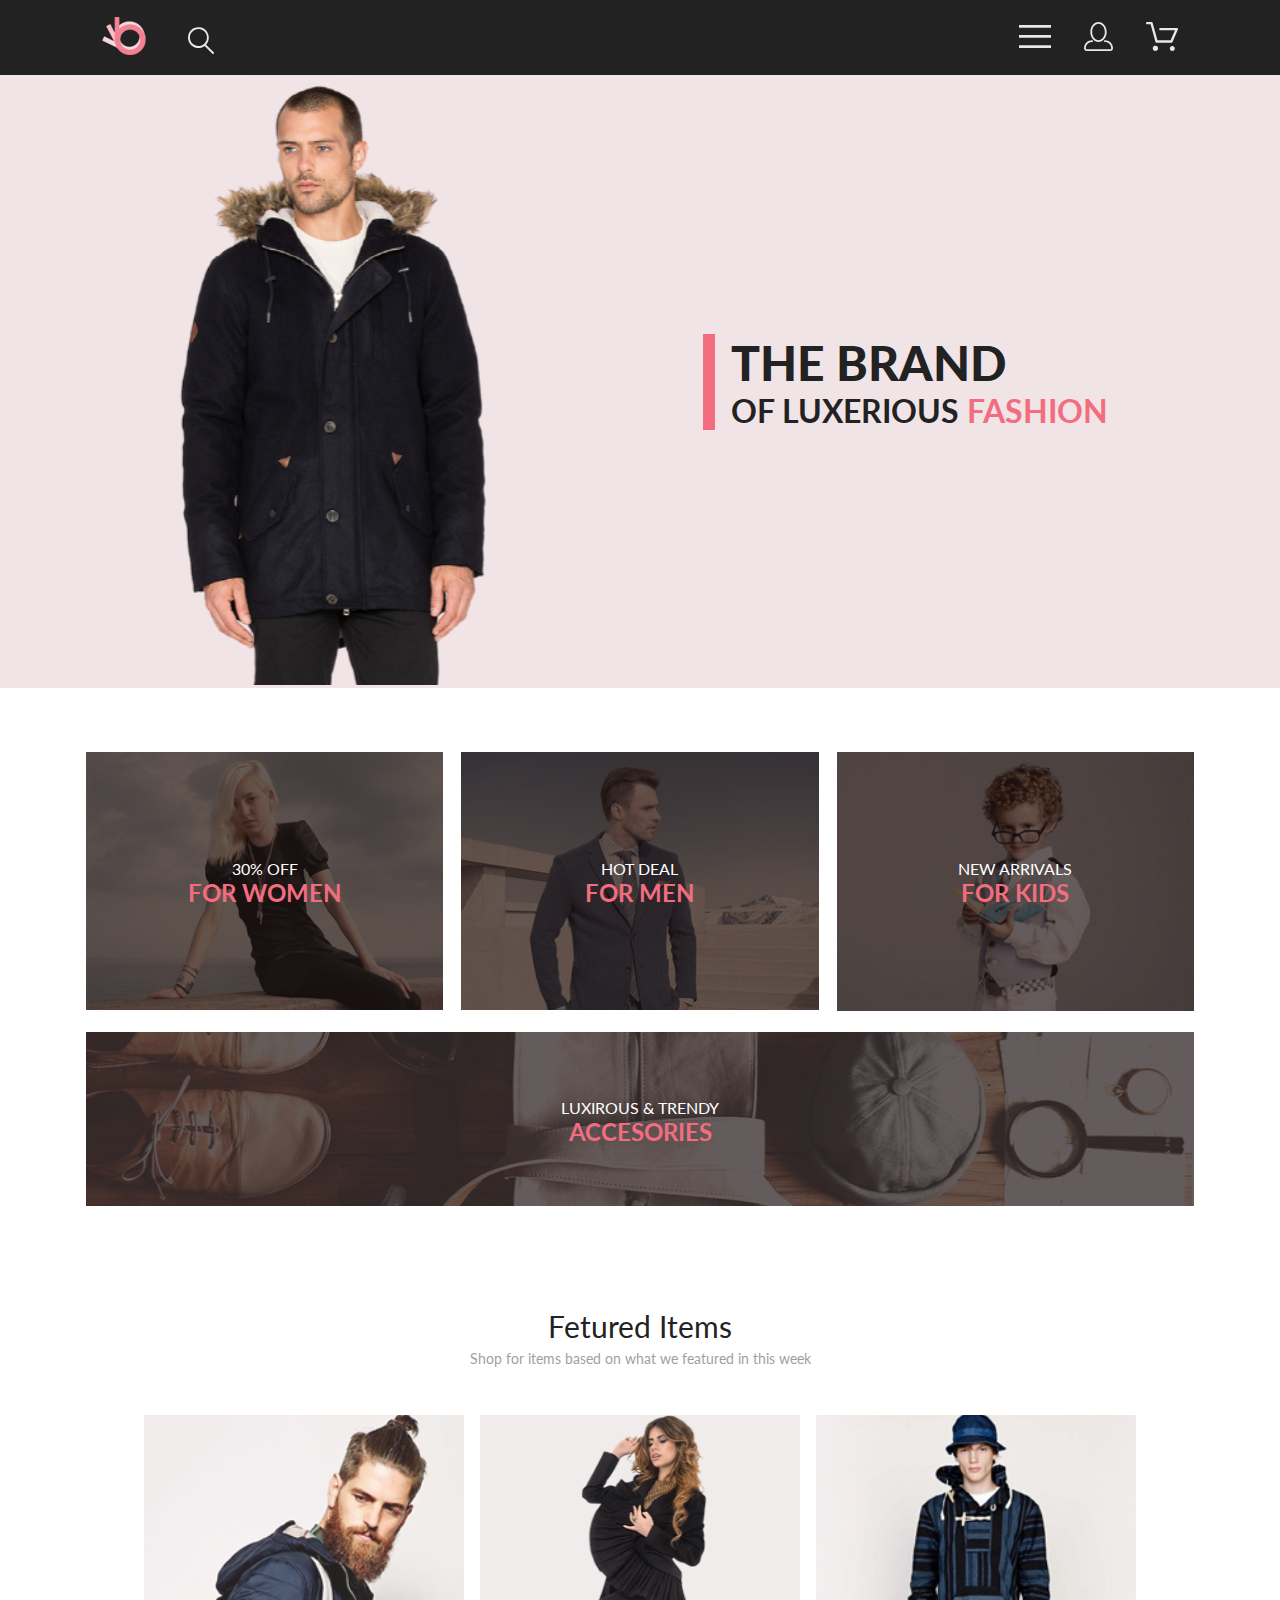
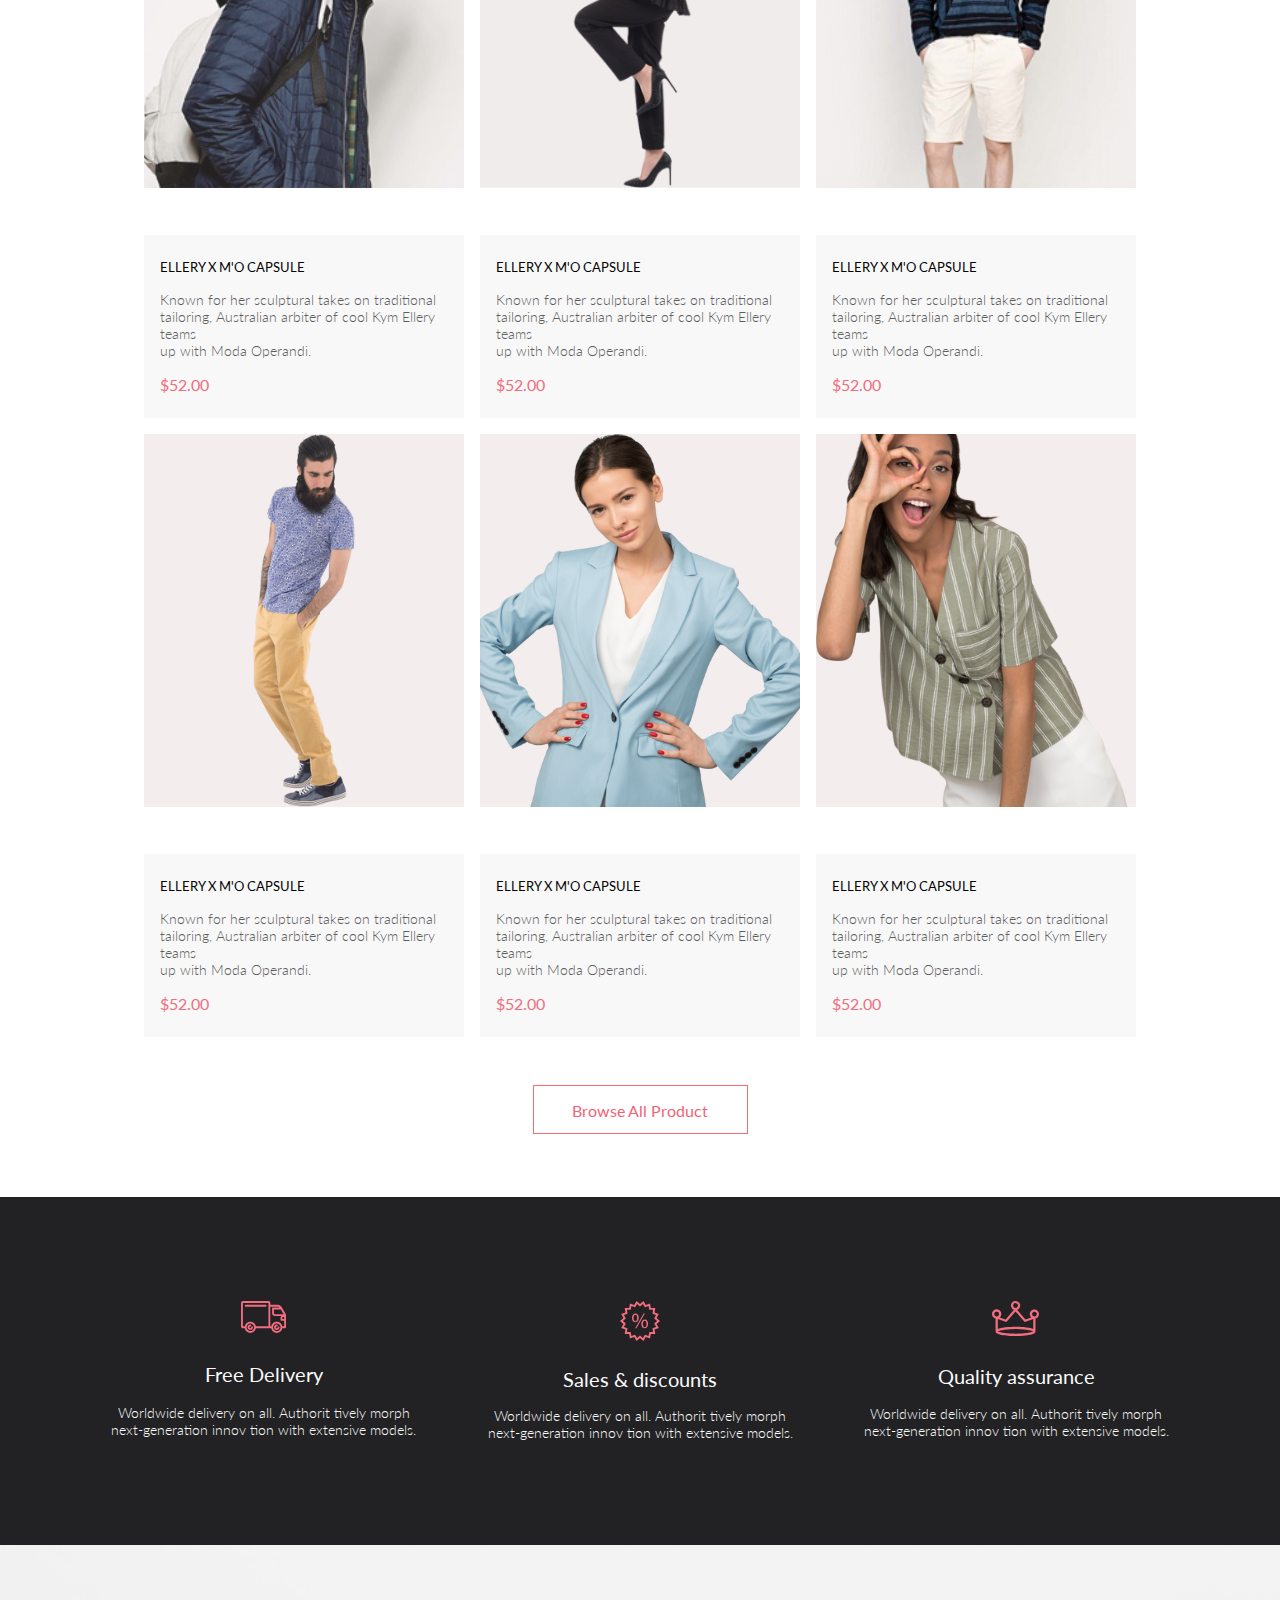
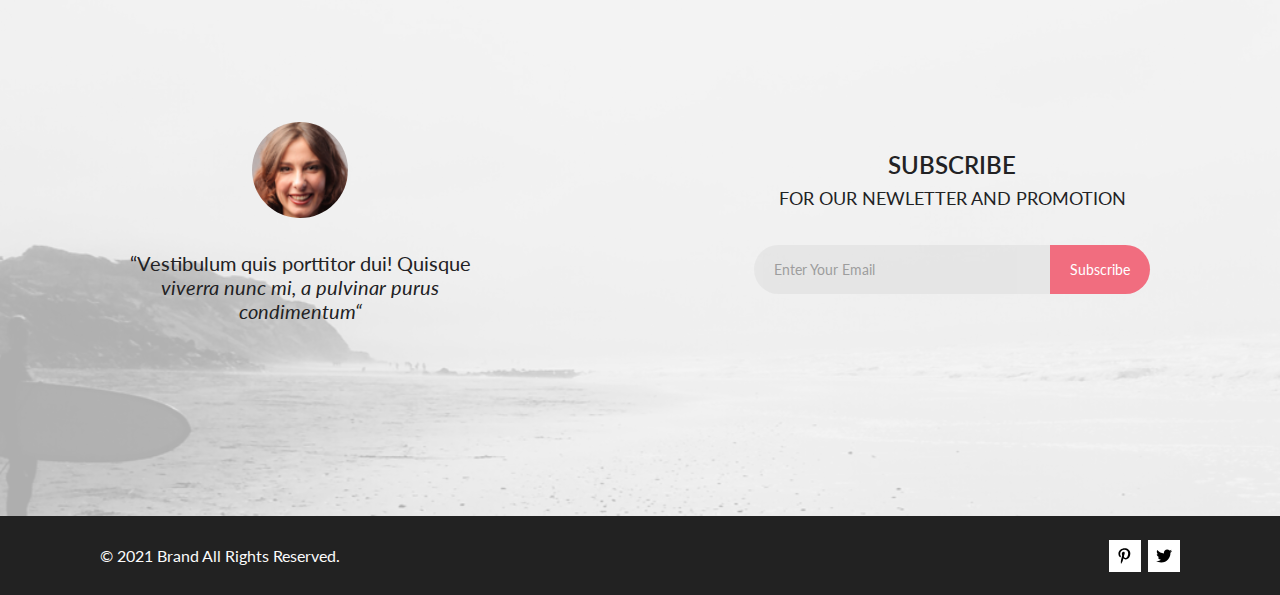
<file: index.html>
<!DOCTYPE html>
<html lang="en">

<head>
    <meta charset="UTF-8">
    <meta http-equiv="X-UA-Compatible" content="IE=edge">
    <meta name="viewport" content="width=device-width, initial-scale=1.0">
    <title>Интернет-магазин</title>
    <link rel="preconnect" href="https://fonts.googleapis.com">
    <link rel="preconnect" href="https://fonts.gstatic.com" crossorigin>
    <link href="https://fonts.googleapis.com/css2?family=Lato:wght@300;400;900&family=Open+Sans:wght@600;700;800&family=Raleway:wght@300;400;700&display=swap" rel="stylesheet">
    <link rel="stylesheet" href="styles/style.css">
</head>

<body>
    <div class="top">

        <header class="header center">

            <div class="header__left">
                <a href="index.html"><img src="images/top__menu__logo.svg" alt="логотип"></a>
                <a href="#"><img src="images/top__menu__search.svg" alt="поиск"></a>
            </div>
            <nav class="header__right">
                <label for="header__check"><img src="images/top__menu__menu.svg" alt="меню"></label>
                <a href="#" class="header__link-site"><img src="images/top__menu__profile.svg" alt="личный профиль"></a>
                <a href="#" class="header__link-site"><img src="images/top__menu__basket.svg" alt="корзина"></a>
            </nav>
            <input class="header__checkbox" id="header__check" type="checkbox" checked>
            <div class="mobile-menu">
                <h3 class="mobile-menu__heading">MENU</h3>
                <div class="mobile-menu__box">
                    <div class="mobile-menu__item">
                        <a href="#" class="mobile-menu__title">MAN</a>
                        <ul class="mobile-menu__list">
                            <li><a class="mobile-menu__link" href="#">Accessories</a></li>
                            <li><a class="mobile-menu__link" href="#">Bags</a></li>
                            <li><a class="mobile-menu__link" href="#">Denim</a></li>
                            <li><a class="mobile-menu__link" href="#">T-Shirts</a></li>
                        </ul>
                    </div>
                    <div class="mobile-menu__item">
                        <a href="#" class="mobile-menu__title">WOMAN</a>
                        <ul class="mobile-menu__list">
                            <li><a class="mobile-menu__link" href="">Accessories</a></li>
                            <li><a class="mobile-menu__link" href="">Jackets & Coats</a></li>
                            <li><a class="mobile-menu__link" href="">Polos</a></li>
                            <li><a class="mobile-menu__link" href="">T-Shirts</a></li>
                            <li><a class="mobile-menu__link" href="">Shirts</a></li>
                        </ul>
                    </div>
                    <div class="mobile-menu__item">
                        <a href="#" class="mobile-menu__title">KIDS</a>
                        <ul class="mobile-menu__list">
                            <li><a class="mobile-menu__link" href="">Accessories</a></li>
                            <li><a class="mobile-menu__link" href="">Jackets & Coats</a></li>
                            <li><a class="mobile-menu__link" href="">Polos</a></li>
                            <li><a class="mobile-menu__link" href="">T-Shirts</a></li>
                            <li><a class="mobile-menu__link" href="">Shirts</a></li>
                            <li><a class="mobile-menu__link" href="">Bags</a></li>
                        </ul>
                    </div>
                </div>



            </div>


        </header>

        <section class="promo">

            <div class="promo__img">
                <img src="images/header__img.svg" alt="фото с моделью">
            </div>

            <div class="promo__content">
                <div class="promo__info">
                    <h1 class="promo__title">THE BRAND</h1>
                    <h2 class="promo__heading">OF LUXERIOUS <span style="color: 
                        #F16D7F;">FASHION</span></h2>
                </div>
            </div>

        </section>

        <section class="sale center">

            <div class="sale__item">
                <div class="sale__content">
                    <p class="sale__text">30% OFF</p>
                    <h3 class="sale__heading">FOR WOMEN</h3>
                </div>
                <img src="images/advertisement001.jpg" alt="sale image" class="img__sale">
            </div>

            <div class="sale__item">
                <div class="sale__content">
                    <p class="sale__text">HOT DEAL</p>
                    <h3 class="sale__heading">FOR MEN</h3>
                </div>
                <img src="images/advertisement002.jpg" alt="sale image" class="img__sale">
            </div>

            <div class="sale__item">
                <div class="sale__content">
                    <p class="sale__text">NEW ARRIVALS</p>
                    <h3 class="sale__heading">FOR KIDS</h3>
                </div>
                <img src="images/advertisement003.jpg" alt="sale image" class="img__sale">
            </div>

            <div class="sale__item sale__item__big">
                <div class="sale__content">
                    <p class="sale__text">LUXIROUS & TRENDY</p>
                    <h3 class="sale__heading">ACCESORIES</h3>
                </div>
                <img src="images/advertisement004.jpg" alt="sale image" class="img__big">
            </div>

        </section>

        <section class="product-box center">

            <h2 class="product-box__heading">Fetured Items</h2>
            <p class="product-box__text">Shop for items based on what we featured in this week</p>

            <div class="product-box__content">

                <div class="product">

                    <div class="product__picturebox">

                        <div class="product__picturebox__itemHover">
                            <button class="product__picturebox__buy-button">
                                <img src="images/Vector.svg" alt="корзина"
                                    class="product__picturebox__buy-button-img">
                                Add to Cart
                            </button>
                        </div>

                        <img src="images/top__info_img001.svg" alt="photo 001" class="product__picturebox__img">

                    </div>

                    <div class="product__content">
                        <h5 class="product__content__heading">ELLERY X M'O CAPSULE</h5>
                        <p class="product__content__text">Known for her sculptural takes on traditional <br> tailoring, Australian arbiter of cool Kym Ellery teams <br> up with Moda Operandi.</p>
                        <p class="product__content__price">$52.00</p>
                    </div>

                </div>

                <div class="product">

                    <div class="product__picturebox">

                        <div class="product__picturebox__itemHover">
                            <button class="product__picturebox__buy-button">
                                <img src="images/Vector.svg" alt="корзина"
                                    class="product__picturebox__buy-button-img">
                                Add to Cart
                            </button>
                        </div>

                        <img src="images/top__info_img002-2.svg" alt="photo 002" class="product__picturebox__img">

                    </div>

                    <div class="product__content">
                        <h5 class="product__content__heading">ELLERY X M'O CAPSULE</h5>
                        <p class="product__content__text">Known for her sculptural takes on traditional <br> tailoring, Australian arbiter of cool Kym Ellery teams <br> up with Moda Operandi.</p>
                        <p class="product__content__price">$52.00</p>
                    </div>

                </div>

                <div class="product">

                    <div class="product__picturebox">

                        <div class="product__picturebox__itemHover">
                            <button class="product__picturebox__buy-button">
                                <img src="images/Vector.svg" alt="корзина"
                                    class="product__picturebox__buy-button-img">
                                Add to Cart
                            </button>
                        </div>

                        <img src="images/top__info_img003.svg" alt="photo 003" class="product__picturebox__img">

                    </div>

                    <div class="product__content">
                        <h5 class="product__content__heading">ELLERY X M'O CAPSULE</h5>
                        <p class="product__content__text">Known for her sculptural takes on traditional <br> tailoring, Australian arbiter of cool Kym Ellery teams <br> up with Moda Operandi.</p>
                        <p class="product__content__price">$52.00</p>
                    </div>

                </div>

                <div class="product">

                    <div class="product__picturebox">

                        <div class="product__picturebox__itemHover">
                            <button class="product__picturebox__buy-button">
                                <img src="images/Vector.svg" alt="корзина"
                                    class="product__picturebox__buy-button-img">
                                Add to Cart
                            </button>
                        </div>

                        <img src="images/top__info_img004.svg" alt="photo 004" class="product__picturebox__img">

                    </div>

                    <div class="product__content">
                        <h5 class="product__content__heading">ELLERY X M'O CAPSULE</h5>
                        <p class="product__content__text">Known for her sculptural takes on traditional <br> tailoring, Australian arbiter of cool Kym Ellery teams <br> up with Moda Operandi.</p>
                        <p class="product__content__price">$52.00</p>
                    </div>

                </div>

                <div class="product">

                    <div class="product__picturebox">

                        <div class="product__picturebox__itemHover">
                            <button class="product__picturebox__buy-button">
                                <img src="images/Vector.svg" alt="корзина"
                                    class="product__picturebox__buy-button-img">
                                Add to Cart
                            </button>
                        </div>

                        <img src="images/top__info_img005.svg" alt="photo 005" class="product__picturebox__img">

                    </div>

                    <div class="product__content">
                        <h5 class="product__content__heading">ELLERY X M'O CAPSULE</h5>
                        <p class="product__content__text">Known for her sculptural takes on traditional <br> tailoring, Australian arbiter of cool Kym Ellery teams <br> up with Moda Operandi.</p>
                        <p class="product__content__price">$52.00</p>
                    </div>

                </div>

                <div class="product">

                    <div class="product__picturebox">

                        <div class="product__picturebox__itemHover">
                            <button class="product__picturebox__buy-button">
                                <img src="images/Vector.svg" alt="корзина"
                                    class="product__picturebox__buy-button-img">
                                Add to Cart
                            </button>
                        </div>

                        <img src="images/top__info_img006.svg" alt="photo 006" class="product__picturebox__img">

                    </div>

                    <div class="product__content">
                        <h5 class="product__content__heading">ELLERY X M'O CAPSULE</h5>
                        <p class="product__content__text">Known for her sculptural takes on traditional <br> tailoring, Australian arbiter of cool Kym Ellery teams <br> up with Moda Operandi.</p>
                        <p class="product__content__price">$52.00</p>
                    </div>

                </div>

            </div>

            <div class="product-box__button">
                <button class="product-box__button__text">Browse All Product</button>
            </div>

        </section>

        <div class="advantages center">

            <article class="advantages__item">
                <img src="images/advantages1.svg" alt="машина">
                <h3 class="advantages__item__heading">Free Delivery</h3>
                <p class="advantages__item__text">Worldwide delivery on all. Authorit tively morph <br> next-generation innov tion with extensive models.
                </p>
            </article>

            <article class="advantages__item">
                <img src="images/advantages2.svg" alt="процент">
                <h3 class="advantages__item__heading">Sales & discounts</h3>
                <p class="advantages__item__text">Worldwide delivery on all. Authorit tively morph <br> next-generation innov tion with extensive models.
                </p>
            </article>

            <article class="advantages__item">
                <img src="images/advantages3.svg" alt="корона">
                <h3 class="advantages__item__heading">Quality assurance</h3>
                <p class="advantages__item__text">Worldwide delivery on all. Authorit tively morph <br> next-generation innov tion with extensive models.
                </p>
            </article>

        </div>

        <div class="subscription center">

            <figure class="subscription__staff">
                <img src="images/face.svg" alt="лицо">
                <p class="subscription__staff__figure-text">“Vestibulum quis porttitor dui! Quisque<br> <em>viverra nunc
                        mi, a pulvinar
                        purus<br>
                        condimentum“</em></p>
            </figure>

            <div class="subscription__input-email">
                <p class="subscription__input-email__text"><span class="subscription__input-email__title">SUBSCRIBE</span><br> FOR OUR NEWLETTER AND PROMOTION</p>

                <div class="subscription__input-email__submit">
                    <input class="subscription__input-email__submit__subscribe" type="email" required placeholder="Enter Your Email">
                    <input class="subscription__input-email__submit__btn" type="submit" value="Subscribe">
                </div>
            </div>

        </div>

        <footer class="footer center">
            <p class="footer__text">© 2021 Brand All Rights Reserved.</p>
            <div class="footer__items">

                <a class="footer__items__item" href="#"><svg width="13" height="16" viewBox="0 0 13 16" fill="none"
                        xmlns="http://www.w3.org/2000/svg">
                        <path
                            d="M6.74032 0.203125C3.55564 0.203125 0.408203 2.34063 0.408203 5.8C0.408203 8 1.63738 9.25 2.38233 9.25C2.68963 9.25 2.86655 8.3875 2.86655 8.14375C2.86655 7.85313 2.13091 7.23438 2.13091 6.025C2.13091 3.5125 4.03055 1.73125 6.4889 1.73125C8.60271 1.73125 10.1671 2.94062 10.1671 5.1625C10.1671 6.82187 9.50597 9.93437 7.36422 9.93437C6.59133 9.93437 5.93018 9.37187 5.93018 8.56563C5.93018 7.38438 6.74963 6.24062 6.74963 5.02187C6.74963 2.95312 3.835 3.32812 3.835 5.82812C3.835 6.35313 3.90018 6.93437 4.13298 7.4125C3.70463 9.26875 2.82931 12.0344 2.82931 13.9469C2.82931 14.5375 2.91311 15.1188 2.96899 15.7094C3.07452 15.8281 3.02175 15.8156 3.18316 15.7563C4.74757 13.6 4.69169 13.1781 5.3994 10.3562C5.78119 11.0875 6.76826 11.4812 7.55046 11.4812C10.8469 11.4812 12.3275 8.24688 12.3275 5.33125C12.3275 2.22813 9.66427 0.203125 6.74032 0.203125Z"
                            fill="black" />
                    </svg>
                </a>
                <a class="footer__items__item" href="#"><svg width="17" height="14" viewBox="0 0 17 14" fill="none"
                        xmlns="http://www.w3.org/2000/svg">
                        <path
                            d="M14.4184 3.74113C14.4285 3.88325 14.4285 4.02541 14.4285 4.16753C14.4285 8.50253 11.1512 13.4975 5.16133 13.4975C3.31595 13.4975 1.60168 12.9594 0.159668 12.0254C0.421861 12.0558 0.673935 12.066 0.946216 12.066C2.46887 12.066 3.87057 11.5483 4.98989 10.665C3.55797 10.6345 2.35797 9.69038 1.94452 8.39088C2.14621 8.42131 2.34788 8.44163 2.55966 8.44163C2.85209 8.44163 3.14455 8.401 3.4168 8.32997C1.92437 8.02538 0.805016 6.70559 0.805016 5.11169V5.07109C1.23861 5.31475 1.74285 5.46703 2.27726 5.48731C1.39996 4.89847 0.825192 3.89341 0.825192 2.75634C0.825192 2.14722 0.986506 1.58884 1.26887 1.10153C2.87224 3.09138 5.28232 4.39084 7.9848 4.533C7.93439 4.28934 7.90413 4.03556 7.90413 3.78175C7.90413 1.97463 9.35623 0.502563 11.1613 0.502563C12.0991 0.502563 12.9461 0.898501 13.5411 1.53809C14.2772 1.39597 14.9831 1.12184 15.6083 0.74622C15.3662 1.50766 14.852 2.14725 14.1764 2.55331C14.8318 2.48228 15.4671 2.2995 16.052 2.04572C15.6084 2.69544 15.0537 3.27409 14.4184 3.74113V3.74113Z"
                            fill="black" />
                    </svg>
                </a>
            </div>
        </footer>

    </div>

</body>

</html>
</file>
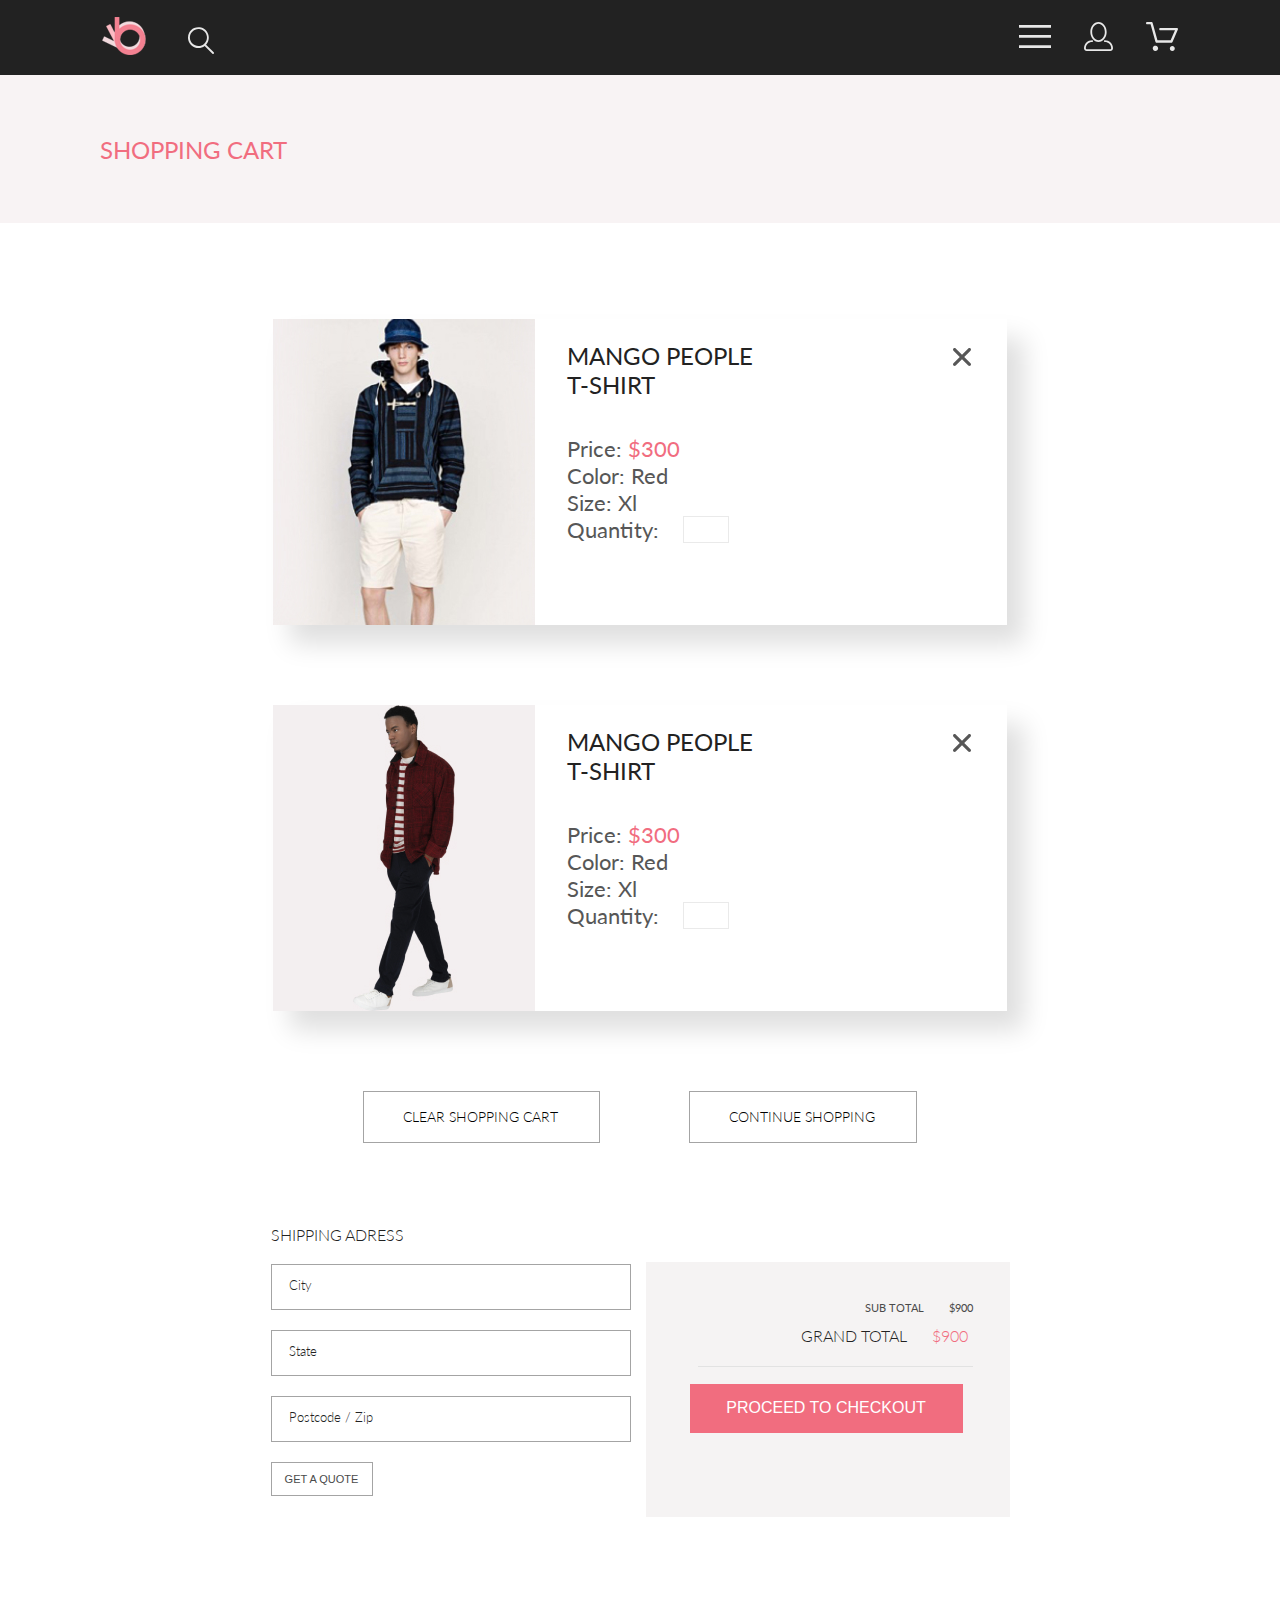
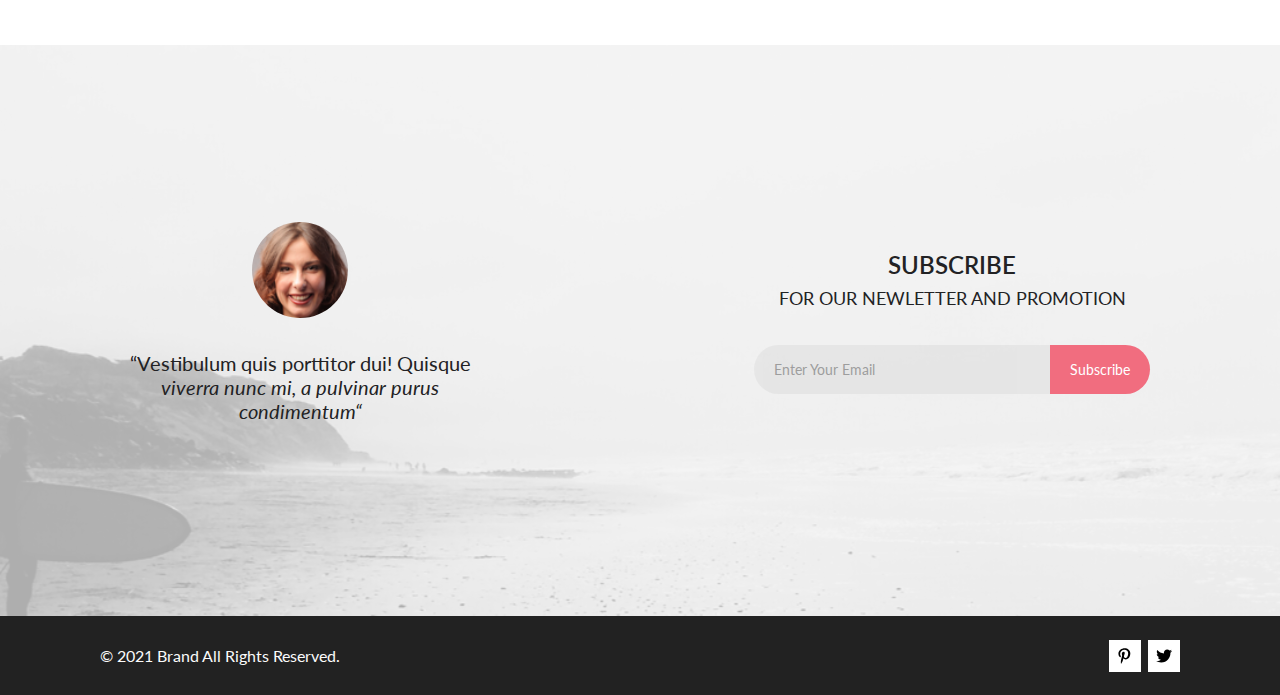
<file: cart.html>
<!DOCTYPE html>
<html lang="en">

<head>
    <meta charset="UTF-8">
    <meta name="viewport" content="width=device-width, initial-scale=1.0">
    <title>Cart</title>
    <link rel="preconnect" href="https://fonts.googleapis.com">
    <link rel="preconnect" href="https://fonts.gstatic.com" crossorigin>
    <link href="https://fonts.googleapis.com/css2?family=Lato:wght@300;400;900&family=Open+Sans:wght@600;700;800&family=Raleway:wght@300;400;700&display=swap" rel="stylesheet">
    <link rel="stylesheet" href="styles/style.css">
</head>

<body>
    <header class="header center">

        <div class="header__left">
            <a href="index.html"><img src="images/top__menu__logo.svg" alt="логотип"></a>
            <a href="#"><img src="images/top__menu__search.svg" alt="поиск"></a>
        </div>
        <nav class="header__right">
            <label for="header__check"><img src="images/top__menu__menu.svg" alt="меню"></label>
            <a href="#" class="header__link-site"><img src="images/top__menu__profile.svg" alt="личный профиль"></a>
            <a href="#" class="header__link-site"><img src="images/top__menu__basket.svg" alt="корзина"></a>
        </nav>
        <input class="header__checkbox" id="header__check" type="checkbox" checked>
        <div class="mobile-menu">
            <h3 class="mobile-menu__heading">MENU</h3>
            <div class="mobile-menu__box">
                <div class="mobile-menu__item">
                    <a href="#" class="mobile-menu__title">MAN</a>
                    <ul class="mobile-menu__list">
                        <li><a class="mobile-menu__link" href="#">Accessories</a></li>
                        <li><a class="mobile-menu__link" href="#">Bags</a></li>
                        <li><a class="mobile-menu__link" href="#">Denim</a></li>
                        <li><a class="mobile-menu__link" href="#">T-Shirts</a></li>
                    </ul>
                </div>
                <div class="mobile-menu__item">
                    <a href="#" class="mobile-menu__title">WOMAN</a>
                    <ul class="mobile-menu__list">
                        <li><a class="mobile-menu__link" href="">Accessories</a></li>
                        <li><a class="mobile-menu__link" href="">Jackets & Coats</a></li>
                        <li><a class="mobile-menu__link" href="">Polos</a></li>
                        <li><a class="mobile-menu__link" href="">T-Shirts</a></li>
                        <li><a class="mobile-menu__link" href="">Shirts</a></li>
                    </ul>
                </div>
                <div class="mobile-menu__item">
                    <a href="#" class="mobile-menu__title">KIDS</a>
                    <ul class="mobile-menu__list">
                        <li><a class="mobile-menu__link" href="">Accessories</a></li>
                        <li><a class="mobile-menu__link" href="">Jackets & Coats</a></li>
                        <li><a class="mobile-menu__link" href="">Polos</a></li>
                        <li><a class="mobile-menu__link" href="">T-Shirts</a></li>
                        <li><a class="mobile-menu__link" href="">Shirts</a></li>
                        <li><a class="mobile-menu__link" href="">Bags</a></li>
                    </ul>
                </div>
            </div>



        </div>


    </header>

    <header class="top-head center">
        <div class="top-head__box">
            <h1>SHOPPING CART</h1>
        </div>
    </header>

    <div class="product-selection center">
        <div class="product-selection__card">
            <div class="product-selection__card-first">
                <img src="images/product-selection/product-selection001.jpg" alt="Изображение товара">
                <div class="product-selection__card-info">
                    <div class="product-selection__header">
                        <h2 class="product-selection__title">MANGO PEOPLE <br>T-SHIRT</h2>
                        <button class="product-selection__title__button"><svg width="18" height="18" viewBox="0 0 18 18" fill="none" xmlns="http://www.w3.org/2000/svg">
                            <path id="Vector" d="M11.2453 9L17.5302 2.71516C17.8285 2.41741 17.9962 2.01336 17.9966 1.59191C17.997 1.17045 17.8299 0.76611 17.5322 0.467832C17.2344 0.169555 16.8304 0.00177586 16.4089 0.00140366C15.9875 0.00103146 15.5831 0.168097 15.2848 0.465848L9 6.75069L2.71516 0.465848C2.41688 0.167571 2.01233 0 1.5905 0C1.16868 0 0.764125 0.167571 0.465848 0.465848C0.167571 0.764125 0 1.16868 0 1.5905C0 2.01233 0.167571 2.41688 0.465848 2.71516L6.75069 9L0.465848 15.2848C0.167571 15.5831 0 15.9877 0 16.4095C0 16.8313 0.167571 17.2359 0.465848 17.5342C0.764125 17.8324 1.16868 18 1.5905 18C2.01233 18 2.41688 17.8324 2.71516 17.5342L9 11.2493L15.2848 17.5342C15.5831 17.8324 15.9877 18 16.4095 18C16.8313 18 17.2359 17.8324 17.5342 17.5342C17.8324 17.2359 18 16.8313 18 16.4095C18 15.9877 17.8324 15.5831 17.5342 15.2848L11.2453 9Z" fill="#575757"/>
                            </svg>                            
                        </button>
                    </div>
                    <p class="product-selection__price">Price: </p>
                    <p class="product-selection__color">Color: Red</p>
                    <p class="product-selection__size">Size: Xl </p>
                    <div class="product-selection__input">
                        <p>Quantity:</p>
                        <input type="number">
                    </div>
                </div>
            </div>

            <div class="product-selection__card-second">
                <img src="images/product-selection/product-selection002.jpg" alt="Изображение товара">
                <div class="product-selection__card-info">
                    <div class="product-selection__header">
                        <h2 class="product-selection__title">MANGO PEOPLE <br>T-SHIRT</h2>
                        <button class="product-selection__title__button"><svg width="18" height="18" viewBox="0 0 18 18" fill="none" xmlns="http://www.w3.org/2000/svg">
                            <path id="Vector" d="M11.2453 9L17.5302 2.71516C17.8285 2.41741 17.9962 2.01336 17.9966 1.59191C17.997 1.17045 17.8299 0.76611 17.5322 0.467832C17.2344 0.169555 16.8304 0.00177586 16.4089 0.00140366C15.9875 0.00103146 15.5831 0.168097 15.2848 0.465848L9 6.75069L2.71516 0.465848C2.41688 0.167571 2.01233 0 1.5905 0C1.16868 0 0.764125 0.167571 0.465848 0.465848C0.167571 0.764125 0 1.16868 0 1.5905C0 2.01233 0.167571 2.41688 0.465848 2.71516L6.75069 9L0.465848 15.2848C0.167571 15.5831 0 15.9877 0 16.4095C0 16.8313 0.167571 17.2359 0.465848 17.5342C0.764125 17.8324 1.16868 18 1.5905 18C2.01233 18 2.41688 17.8324 2.71516 17.5342L9 11.2493L15.2848 17.5342C15.5831 17.8324 15.9877 18 16.4095 18C16.8313 18 17.2359 17.8324 17.5342 17.5342C17.8324 17.2359 18 16.8313 18 16.4095C18 15.9877 17.8324 15.5831 17.5342 15.2848L11.2453 9Z" fill="#575757"/>
                            </svg>                            
                        </button>
                    </div>
                    <p class="product-selection__price">Price: </p>
                    <p class="product-selection__color">Color: Red</p>
                    <p class="product-selection__size">Size: Xl </p>
                    <div class="product-selection__input">
                        <p>Quantity:</p>
                        <input type="number">
                    </div>
                </div>
            </div>

            <div class="product-selection__buttons">
                <button class="product-selection__button">CLEAR SHOPPING CART</button>
                <button class="product-selection__button">CONTINUE SHOPPING</button>
            </div>

        </div>

        <div class="product-selection__info">
            <div class="product-selection__info__address">
                <h5 class="product-selection__info__address-title">SHIPPING ADRESS</h5>
                <input class="product-selection__info__address-input" type="text" placeholder="City">
                <input class="product-selection__info__address-input" type="text" placeholder="State">
                <input class="product-selection__info__address-input" type="number" placeholder="Postcode / Zip">
                <input class="product-selection__info__address-submit" type="submit" value="GET A QUOTE">
            </div>

            <div class="product-selection__purchase">
                <p class="product-selection__purchase__price-first">SUB TOTAL</p>
                <p class="product-selection__purchase__price-second">GRAND TOTAL</p>
                <div class="product-selection__purchase__line"></div>
                <button class="product-selection__purchase__button">PROCEED TO CHECKOUT</button>
            </div>
        </div>
    </div>

    <div class="subscription center">

        <figure class="subscription__staff">
            <img src="images/face.svg" alt="лицо">
            <p class="subscription__staff__figure-text">“Vestibulum quis porttitor dui! Quisque<br> <em>viverra nunc
                    mi, a pulvinar
                    purus<br>
                    condimentum“</em></p>
        </figure>

        <div class="subscription__input-email">
            <p class="subscription__input-email__text"><span class="subscription__input-email__title">SUBSCRIBE</span><br> FOR OUR NEWLETTER AND PROMOTION</p>

            <div class="subscription__input-email__submit">
                <input class="subscription__input-email__submit__subscribe" type="email" required placeholder="Enter Your Email">
                <input class="subscription__input-email__submit__btn" type="submit" value="Subscribe">
            </div>
        </div>

    </div>

    <footer class="footer center">
        <p class="footer__text">© 2021 Brand All Rights Reserved.</p>
        <div class="footer__items">
            <a class="footer__items__item" href="#"><svg width="13" height="16" viewBox="0 0 13 16" fill="none"
                    xmlns="http://www.w3.org/2000/svg">
                    <path
                        d="M6.74032 0.203125C3.55564 0.203125 0.408203 2.34063 0.408203 5.8C0.408203 8 1.63738 9.25 2.38233 9.25C2.68963 9.25 2.86655 8.3875 2.86655 8.14375C2.86655 7.85313 2.13091 7.23438 2.13091 6.025C2.13091 3.5125 4.03055 1.73125 6.4889 1.73125C8.60271 1.73125 10.1671 2.94062 10.1671 5.1625C10.1671 6.82187 9.50597 9.93437 7.36422 9.93437C6.59133 9.93437 5.93018 9.37187 5.93018 8.56563C5.93018 7.38438 6.74963 6.24062 6.74963 5.02187C6.74963 2.95312 3.835 3.32812 3.835 5.82812C3.835 6.35313 3.90018 6.93437 4.13298 7.4125C3.70463 9.26875 2.82931 12.0344 2.82931 13.9469C2.82931 14.5375 2.91311 15.1188 2.96899 15.7094C3.07452 15.8281 3.02175 15.8156 3.18316 15.7563C4.74757 13.6 4.69169 13.1781 5.3994 10.3562C5.78119 11.0875 6.76826 11.4812 7.55046 11.4812C10.8469 11.4812 12.3275 8.24688 12.3275 5.33125C12.3275 2.22813 9.66427 0.203125 6.74032 0.203125Z"
                        fill="black" />
                </svg>
            </a>
            <a class="footer__items__item" href="#"><svg width="17" height="14" viewBox="0 0 17 14" fill="none"
                    xmlns="http://www.w3.org/2000/svg">
                    <path
                        d="M14.4184 3.74113C14.4285 3.88325 14.4285 4.02541 14.4285 4.16753C14.4285 8.50253 11.1512 13.4975 5.16133 13.4975C3.31595 13.4975 1.60168 12.9594 0.159668 12.0254C0.421861 12.0558 0.673935 12.066 0.946216 12.066C2.46887 12.066 3.87057 11.5483 4.98989 10.665C3.55797 10.6345 2.35797 9.69038 1.94452 8.39088C2.14621 8.42131 2.34788 8.44163 2.55966 8.44163C2.85209 8.44163 3.14455 8.401 3.4168 8.32997C1.92437 8.02538 0.805016 6.70559 0.805016 5.11169V5.07109C1.23861 5.31475 1.74285 5.46703 2.27726 5.48731C1.39996 4.89847 0.825192 3.89341 0.825192 2.75634C0.825192 2.14722 0.986506 1.58884 1.26887 1.10153C2.87224 3.09138 5.28232 4.39084 7.9848 4.533C7.93439 4.28934 7.90413 4.03556 7.90413 3.78175C7.90413 1.97463 9.35623 0.502563 11.1613 0.502563C12.0991 0.502563 12.9461 0.898501 13.5411 1.53809C14.2772 1.39597 14.9831 1.12184 15.6083 0.74622C15.3662 1.50766 14.852 2.14725 14.1764 2.55331C14.8318 2.48228 15.4671 2.2995 16.052 2.04572C15.6084 2.69544 15.0537 3.27409 14.4184 3.74113V3.74113Z"
                        fill="black" />
                </svg>
            </a>
        </div>
    </footer>
</body>

</html>
</file>
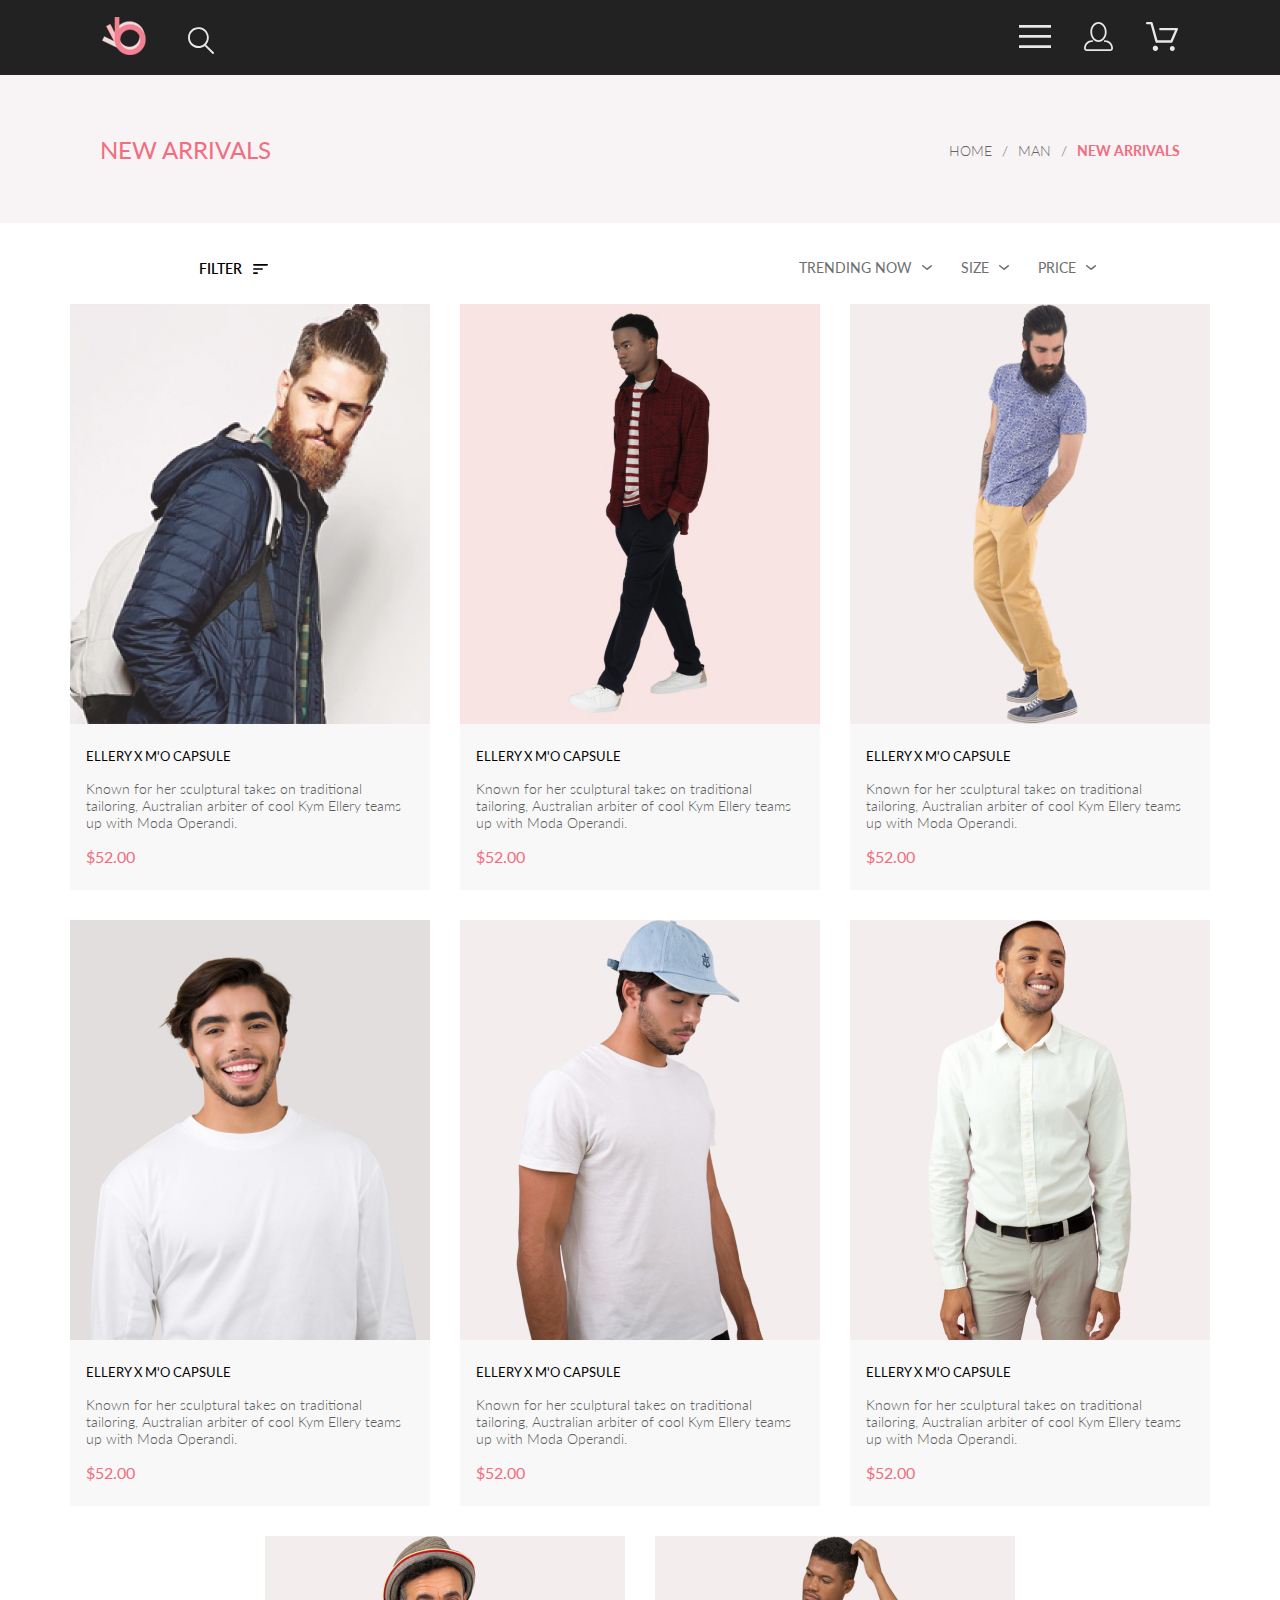
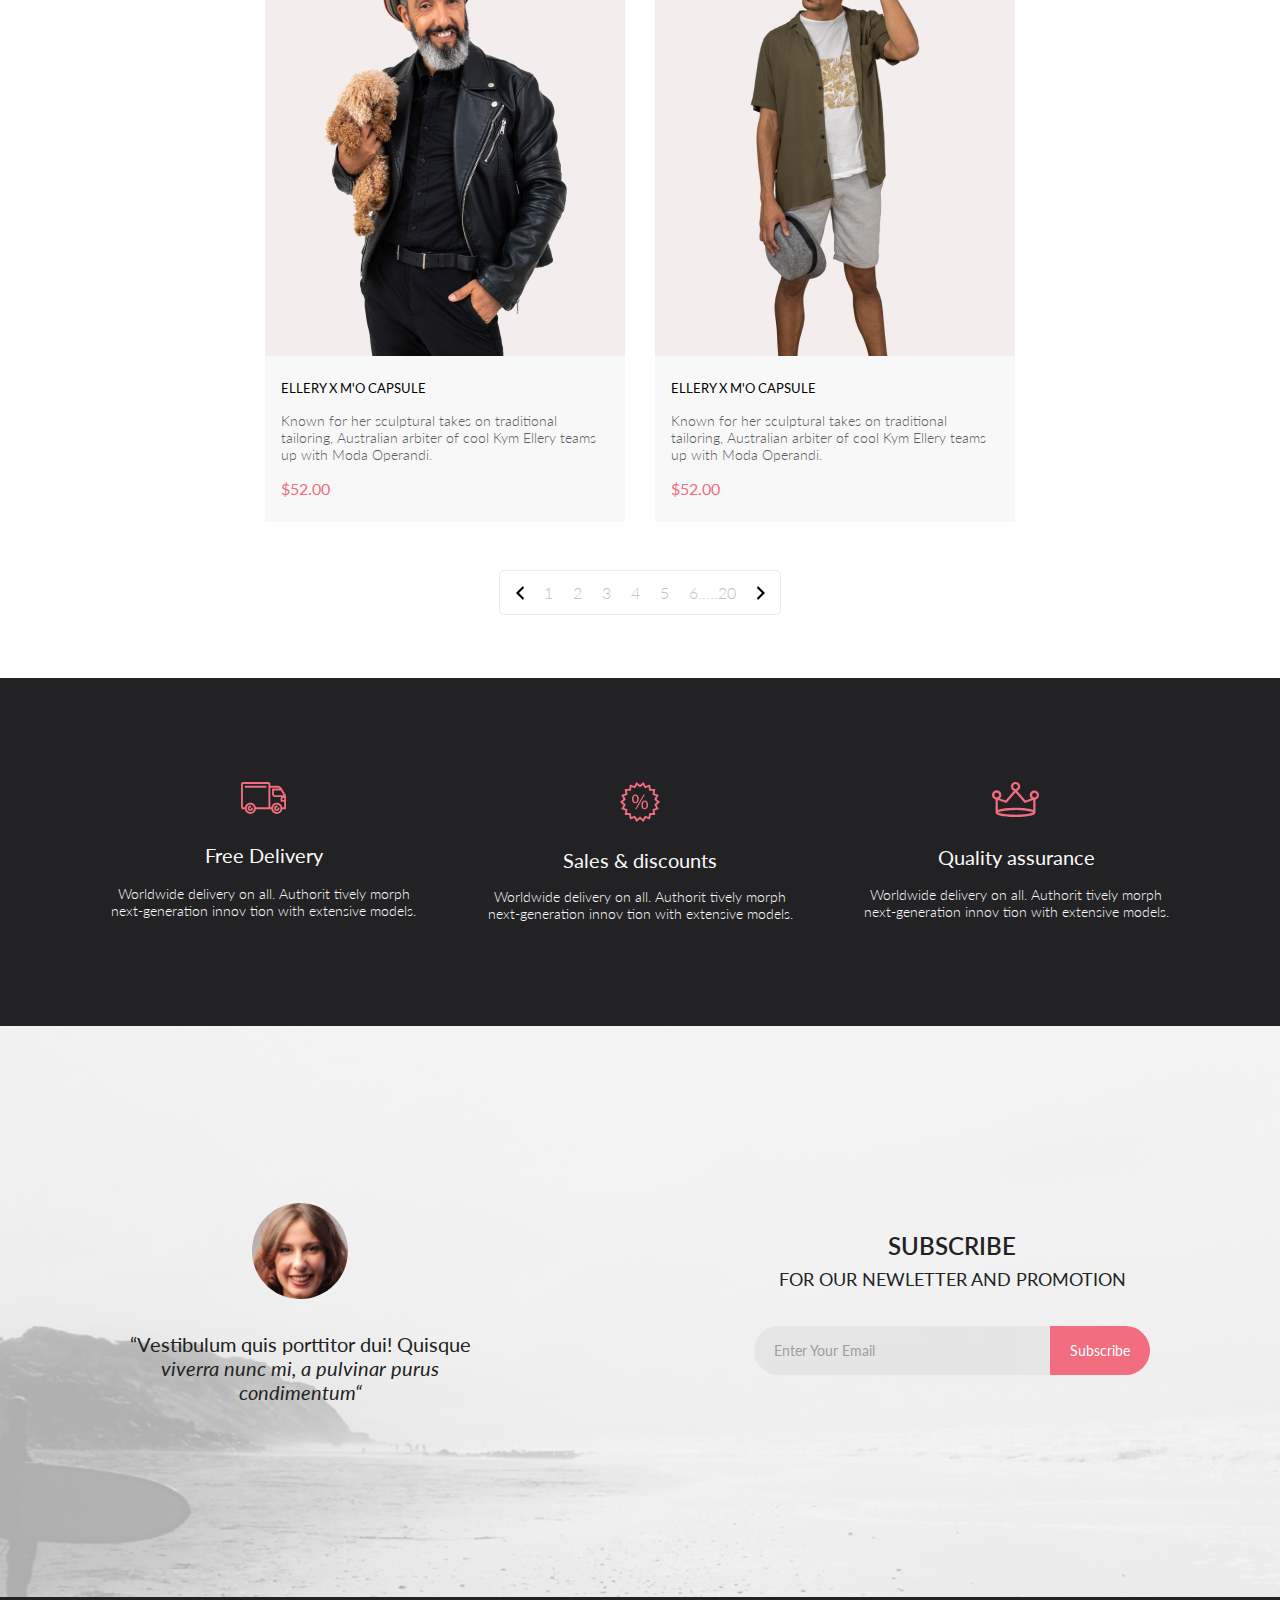
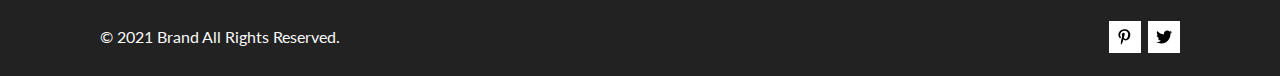
<file: catalog.html>
<!DOCTYPE html>
<html lang="en">

<head>
    <meta charset="UTF-8">
    <meta name="viewport" content="width=device-width, initial-scale=1.0">
    <title>Catalog</title>
    <link rel="stylesheet" href="styles/style.css">
    <link rel="preconnect" href="https://fonts.googleapis.com">
    <link rel="preconnect" href="https://fonts.gstatic.com" crossorigin>
    <link href="https://fonts.googleapis.com/css2?family=Lato:wght@300;400;700;900&display=swap" rel="stylesheet">
</head>

<body>

    <header class="header center">

        <div class="header__left">
            <a href="index.html"><img src="images/top__menu__logo.svg" alt="логотип"></a>
            <a href="#"><img src="images/top__menu__search.svg" alt="поиск"></a>
        </div>
        <nav class="header__right">
            <label for="header__check"><img src="images/top__menu__menu.svg" alt="меню"></label>
            <a href="#" class="header__link-site"><img src="images/top__menu__profile.svg" alt="личный профиль"></a>
            <a href="#" class="header__link-site"><img src="images/top__menu__basket.svg" alt="корзина"></a>
        </nav>
        <input class="header__checkbox" id="header__check" type="checkbox" checked>
        <div class="mobile-menu">
            <h3 class="mobile-menu__heading">MENU</h3>
            <div class="mobile-menu__box">
                <div class="mobile-menu__item">
                    <a href="#" class="mobile-menu__title">MAN</a>
                    <ul class="mobile-menu__list">
                        <li><a class="mobile-menu__link" href="#">Accessories</a></li>
                        <li><a class="mobile-menu__link" href="#">Bags</a></li>
                        <li><a class="mobile-menu__link" href="#">Denim</a></li>
                        <li><a class="mobile-menu__link" href="#">T-Shirts</a></li>
                    </ul>
                </div>
                <div class="mobile-menu__item">
                    <a href="#" class="mobile-menu__title">WOMAN</a>
                    <ul class="mobile-menu__list">
                        <li><a class="mobile-menu__link" href="">Accessories</a></li>
                        <li><a class="mobile-menu__link" href="">Jackets & Coats</a></li>
                        <li><a class="mobile-menu__link" href="">Polos</a></li>
                        <li><a class="mobile-menu__link" href="">T-Shirts</a></li>
                        <li><a class="mobile-menu__link" href="">Shirts</a></li>
                    </ul>
                </div>
                <div class="mobile-menu__item">
                    <a href="#" class="mobile-menu__title">KIDS</a>
                    <ul class="mobile-menu__list">
                        <li><a class="mobile-menu__link" href="">Accessories</a></li>
                        <li><a class="mobile-menu__link" href="">Jackets & Coats</a></li>
                        <li><a class="mobile-menu__link" href="">Polos</a></li>
                        <li><a class="mobile-menu__link" href="">T-Shirts</a></li>
                        <li><a class="mobile-menu__link" href="">Shirts</a></li>
                        <li><a class="mobile-menu__link" href="">Bags</a></li>
                    </ul>
                </div>
            </div>



        </div>


    </header>

    <header class="top-head center">
        <div class="top-head__box">
            <h1>NEW ARRIVALS</h1>
            <nav>
                <ul class="top-head__breadcrumbs">
                    <li class="top-head__li"><a class="top-head__link" href="index.html">HOME</a></li>
                    <li class="top-head__li"><a class="top-head__link" href="#">MAN</a></li>
                    <li class="top-head__li"><a class="top-head__link" href="#">NEW ARRIVALS</a></li>
                </ul>
            </nav>
        </div>
    </header>

    <div class="filter-sort center">
        <details class="filter">
            <summary class="filter__summary">
                <span class="filter__heading">FILTER</span>
                <svg width="15" height="10" viewBox="0 0 15 10" fill="none" xmlns="http://www.w3.org/2000/svg">
                    <path d="M0.833333 10H4.16667C4.625 10 5 9.625 5 9.16667C5 8.70833 4.625 8.33333 4.16667 8.33333H0.833333C0.375 8.33333 0 8.70833 0 9.16667C0 9.625 0.375 10 0.833333 10ZM0 0.833333C0 1.29167 0.375 1.66667 0.833333 1.66667H14.1667C14.625 1.66667 15 1.29167 15 0.833333C15 0.375 14.625 0 14.1667 0H0.833333C0.375 0 0 0.375 0 0.833333ZM0.833333 5.83333H9.16667C9.625 5.83333 10 5.45833 10 5C10 4.54167 9.625 4.16667 9.16667 4.16667H0.833333C0.375 4.16667 0 4.54167 0 5C0 5.45833 0.375 5.83333 0.833333 5.83333Z" fill="black"/>
                </svg>
            </summary>

            <div class="filter__content">
                <details class="filter__item">
                    <summary class="filter__head">CATEGORY</summary>
                    <div class="filter__link-box">
                        <a href="#" class="filter__link">Accessories</a>
                        <a href="#" class="filter__link">Bags</a>
                        <a href="#" class="filter__link">Denim</a>
                        <a href="#" class="filter__link">Hoodies & Sweatshirts</a>
                        <a href="#" class="filter__link">Jackets & Coats</a>
                        <a href="#" class="filter__link">Polos</a>
                        <a href="#" class="filter__link">Shirts</a>
                        <a href="#" class="filter__link">Shoes</a>
                        <a href="#" class="filter__link">Sweaters & Knits</a>
                        <a href="#" class="filter__link">T-Shirts</a>
                        <a href="#" class="filter__link">Tanks</a>
                    </div>
                </details>

                <details class="filter__item">
                    <summary class="filter__head">BRAND</summary>
                    <div class="filter__link-box">
                        <a href="" class="filter__link">Accessories</a>
                        <a href="" class="filter__link">Bags</a>
                        <a href="" class="filter__link">Denim</a>
                        <a href="" class="filter__link">Hoodies & Sweatshirts</a>
                        <a href="" class="filter__link">Jackets & Coats</a>
                        <a href="" class="filter__link">Polos</a>
                        <a href="" class="filter__link">Shirts</a>
                        <a href="" class="filter__link">Shoes</a>
                        <a href="" class="filter__link">Sweaters & Knits</a>
                        <a href="" class="filter__link">T-Shirts</a>
                        <a href="" class="filter__link">Tanks</a>
                    </div>
                </details>

                <details class="filter__item">
                    <summary class="filter__head">DESIGNER</summary>
                    <div class="filter__link-box">
                        <a href="" class="filter__link">Accessories</a>
                        <a href="" class="filter__link">Bags</a>
                        <a href="" class="filter__link">Denim</a>
                        <a href="" class="filter__link">Hoodies & Sweatshirts</a>
                        <a href="" class="filter__link">Jackets & Coats</a>
                        <a href="" class="filter__link">Polos</a>
                        <a href="" class="filter__link">Shirts</a>
                        <a href="" class="filter__link">Shoes</a>
                        <a href="" class="filter__link">Sweaters & Knits</a>
                        <a href="" class="filter__link">T-Shirts</a>
                        <a href="" class="filter__link">Tanks</a>
                    </div>
                </details>
            </div>
        </details>

        <div class="sort">
            <details class="sort__details">
                <summary class="sort__summary">
                    <span class="sort__heading">TRENDING NOW</span>
                    <svg width="11" height="6" viewBox="0 0 11 6" fill="none" xmlns="http://www.w3.org/2000/svg">
                        <path d="M5.00214 5.00214C4.83521 5.00247 4.67343 4.94433 4.54488 4.83782L0.258102 1.2655C0.112196 1.14422 0.0204417 0.969958 0.00302325 0.781035C-0.0143952 0.592112 0.0439493 0.404007 0.165221 0.258101C0.286493 0.112196 0.460759 0.0204417 0.649682 0.00302327C0.838605 -0.0143952 1.02671 0.043949 1.17262 0.165221L5.00214 3.36602L8.83167 0.279536C8.90475 0.220188 8.98884 0.175869 9.0791 0.149125C9.16937 0.122382 9.26403 0.113741 9.35764 0.1237C9.45126 0.133659 9.54198 0.162021 9.6246 0.207156C9.70722 0.252292 9.7801 0.313311 9.83906 0.386705C9.90449 0.460167 9.95405 0.546351 9.98462 0.639855C10.0152 0.733359 10.0261 0.83217 10.0167 0.930097C10.0073 1.02802 9.97784 1.12296 9.93005 1.20895C9.88227 1.29494 9.81723 1.37013 9.73904 1.42982L5.45225 4.88068C5.32002 4.97036 5.16154 5.01312 5.00214 5.00214Z" fill="#6F6E6E"/>
                    </svg>
                </summary>
            </details>

            <details class="sort__details">
                <summary class="sort__summary">
                    <span class="sort__heading">SIZE</span>
                    <svg width="11" height="6" viewBox="0 0 11 6" fill="none" xmlns="http://www.w3.org/2000/svg">
                        <path d="M5.00214 5.00214C4.83521 5.00247 4.67343 4.94433 4.54488 4.83782L0.258102 1.2655C0.112196 1.14422 0.0204417 0.969958 0.00302325 0.781035C-0.0143952 0.592112 0.0439493 0.404007 0.165221 0.258101C0.286493 0.112196 0.460759 0.0204417 0.649682 0.00302327C0.838605 -0.0143952 1.02671 0.043949 1.17262 0.165221L5.00214 3.36602L8.83167 0.279536C8.90475 0.220188 8.98884 0.175869 9.0791 0.149125C9.16937 0.122382 9.26403 0.113741 9.35764 0.1237C9.45126 0.133659 9.54198 0.162021 9.6246 0.207156C9.70722 0.252292 9.7801 0.313311 9.83906 0.386705C9.90449 0.460167 9.95405 0.546351 9.98462 0.639855C10.0152 0.733359 10.0261 0.83217 10.0167 0.930097C10.0073 1.02802 9.97784 1.12296 9.93005 1.20895C9.88227 1.29494 9.81723 1.37013 9.73904 1.42982L5.45225 4.88068C5.32002 4.97036 5.16154 5.01312 5.00214 5.00214Z" fill="#6F6E6E"/>
                    </svg>
                </summary>

                <div class="sort__box">
                    <div class="sort__check">
                        <input id="sort__check1" type="checkbox">
                        <label for="sort__check1">XS</label>
                    </div>
                    <div class="sort__check">
                        <input id="sort__check2" type="checkbox">
                        <label for="sort__check2">S</label>
                    </div>
                    <div class="sort__check">
                        <input id="sort__check3" type="checkbox">
                        <label for="sort__check3">M</label>
                    </div>
                    <div class="sort__check">
                        <input id="sort__check4" type="checkbox">
                        <label for="sort__check4">L</label>
                    </div>
                </div>
            </details>

            <details class="sort__details">
                <summary class="sort__summary">
                    <span class="sort__heading">PRICE</span>
                    <svg width="11" height="6" viewBox="0 0 11 6" fill="none" xmlns="http://www.w3.org/2000/svg">
                        <path d="M5.00214 5.00214C4.83521 5.00247 4.67343 4.94433 4.54488 4.83782L0.258102 1.2655C0.112196 1.14422 0.0204417 0.969958 0.00302325 0.781035C-0.0143952 0.592112 0.0439493 0.404007 0.165221 0.258101C0.286493 0.112196 0.460759 0.0204417 0.649682 0.00302327C0.838605 -0.0143952 1.02671 0.043949 1.17262 0.165221L5.00214 3.36602L8.83167 0.279536C8.90475 0.220188 8.98884 0.175869 9.0791 0.149125C9.16937 0.122382 9.26403 0.113741 9.35764 0.1237C9.45126 0.133659 9.54198 0.162021 9.6246 0.207156C9.70722 0.252292 9.7801 0.313311 9.83906 0.386705C9.90449 0.460167 9.95405 0.546351 9.98462 0.639855C10.0152 0.733359 10.0261 0.83217 10.0167 0.930097C10.0073 1.02802 9.97784 1.12296 9.93005 1.20895C9.88227 1.29494 9.81723 1.37013 9.73904 1.42982L5.45225 4.88068C5.32002 4.97036 5.16154 5.01312 5.00214 5.00214Z" fill="#6F6E6E"/>
                    </svg>
                </summary>
            </details>
        </div>

    </div>

    <main class="main-product">
        <section class="main-product__bottom main-product__bottom_catalog center">
            <div class="main-product__bottom__items">

                <div class="product">

                    <div class="product__picturebox">

                        <div class="product__picturebox__itemHover">
                            <button class="product__picturebox__buy-button">
                                <img src="images/Vector.svg" alt="корзина"
                                    class="product__picturebox__buy-button-img">
                                Add to Cart
                            </button>
                        </div>

                        <img src="images/Catalog/Product001.jpg" alt="photo 001" class="product__picturebox__img">

                    </div>

                    <div class="product__content">
                        <h5 class="product__content__heading">ELLERY X M'O CAPSULE</h5>
                        <p class="product__content__text">Known for her sculptural takes on traditional <br> tailoring, Australian arbiter of cool Kym Ellery teams <br> up with Moda Operandi.</p>
                        <p class="product__content__price">$52.00</p>
                    </div>

                </div>

                <div class="product">

                    <div class="product__picturebox">

                        <div class="product__picturebox__itemHover">
                            <button class="product__picturebox__buy-button">
                                <img src="images/Vector.svg" alt="корзина"
                                    class="product__picturebox__buy-button-img">
                                Add to Cart
                            </button>
                        </div>

                        <img src="images/Catalog/Product002.jpg" alt="photo 002" class="product__picturebox__img">

                    </div>

                    <div class="product__content">
                        <h5 class="product__content__heading">ELLERY X M'O CAPSULE</h5>
                        <p class="product__content__text">Known for her sculptural takes on traditional <br> tailoring, Australian arbiter of cool Kym Ellery teams <br> up with Moda Operandi.</p>
                        <p class="product__content__price">$52.00</p>
                    </div>

                </div>

                <div class="product product_del">

                    <div class="product__picturebox">

                        <div class="product__picturebox__itemHover">
                            <button class="product__picturebox__buy-button">
                                <img src="images/Vector.svg" alt="корзина"
                                    class="product__picturebox__buy-button-img">
                                Add to Cart
                            </button>
                        </div>

                        <img src="images/Catalog/Product003.jpg" alt="photo 003" class="product__picturebox__img">

                    </div>

                    <div class="product__content">
                        <h5 class="product__content__heading">ELLERY X M'O CAPSULE</h5>
                        <p class="product__content__text">Known for her sculptural takes on traditional <br> tailoring, Australian arbiter of cool Kym Ellery teams <br> up with Moda Operandi.</p>
                        <p class="product__content__price">$52.00</p>
                    </div>

                </div>

                <div class="product">

                    <div class="product__picturebox">

                        <div class="product__picturebox__itemHover">
                            <button class="product__picturebox__buy-button">
                                <img src="images/Vector.svg" alt="корзина"
                                    class="product__picturebox__buy-button-img">
                                Add to Cart
                            </button>
                        </div>

                        <img src="images/Catalog/Product004.jpg" alt="photo 004" class="product__picturebox__img">

                    </div>

                    <div class="product__content">
                        <h5 class="product__content__heading">ELLERY X M'O CAPSULE</h5>
                        <p class="product__content__text">Known for her sculptural takes on traditional <br> tailoring, Australian arbiter of cool Kym Ellery teams <br> up with Moda Operandi.</p>
                        <p class="product__content__price">$52.00</p>
                    </div>

                </div>

                <div class="product">

                    <div class="product__picturebox">

                        <div class="product__picturebox__itemHover">
                            <button class="product__picturebox__buy-button">
                                <img src="images/Vector.svg" alt="корзина"
                                    class="product__picturebox__buy-button-img">
                                Add to Cart
                            </button>
                        </div>

                        <img src="images/Catalog/Product005.jpg" alt="photo 005" class="product__picturebox__img">

                    </div>

                    <div class="product__content">
                        <h5 class="product__content__heading">ELLERY X M'O CAPSULE</h5>
                        <p class="product__content__text">Known for her sculptural takes on traditional <br> tailoring, Australian arbiter of cool Kym Ellery teams <br> up with Moda Operandi.</p>
                        <p class="product__content__price">$52.00</p>
                    </div>

                </div>

                <div class="product">

                    <div class="product__picturebox">

                        <div class="product__picturebox__itemHover">
                            <button class="product__picturebox__buy-button">
                                <img src="images/Vector.svg" alt="корзина"
                                    class="product__picturebox__buy-button-img">
                                Add to Cart
                            </button>
                        </div>

                        <img src="images/Catalog/Product006.jpg" alt="photo 006" class="product__picturebox__img">

                    </div>

                    <div class="product__content">
                        <h5 class="product__content__heading">ELLERY X M'O CAPSULE</h5>
                        <p class="product__content__text">Known for her sculptural takes on traditional <br> tailoring, Australian arbiter of cool Kym Ellery teams <br> up with Moda Operandi.</p>
                        <p class="product__content__price">$52.00</p>
                    </div>

                </div>

                <div class="product">

                    <div class="product__picturebox">

                        <div class="product__picturebox__itemHover">
                            <button class="product__picturebox__buy-button">
                                <img src="images/Vector.svg" alt="корзина"
                                    class="product__picturebox__buy-button-img">
                                Add to Cart
                            </button>
                        </div>

                        <img src="images/Catalog/Product007.jpg" alt="photo 007" class="product__picturebox__img">

                    </div>

                    <div class="product__content">
                        <h5 class="product__content__heading">ELLERY X M'O CAPSULE</h5>
                        <p class="product__content__text">Known for her sculptural takes on traditional <br> tailoring, Australian arbiter of cool Kym Ellery teams <br> up with Moda Operandi.</p>
                        <p class="product__content__price">$52.00</p>
                    </div>

                </div>

                <div class="product">

                    <div class="product__picturebox">

                        <div class="product__picturebox__itemHover">
                            <button class="product__picturebox__buy-button">
                                <img src="images/Vector.svg" alt="корзина"
                                    class="product__picturebox__buy-button-img">
                                Add to Cart
                            </button>
                        </div>

                        <img src="images/Catalog/Product008.jpg" alt="photo 008" class="product__picturebox__img">

                    </div>

                    <div class="product__content">
                        <h5 class="product__content__heading">ELLERY X M'O CAPSULE</h5>
                        <p class="product__content__text">Known for her sculptural takes on traditional <br> tailoring, Australian arbiter of cool Kym Ellery teams <br> up with Moda Operandi.</p>
                        <p class="product__content__price">$52.00</p>
                    </div>

                </div>

                <div class="product">

                    <div class="product__picturebox">

                        <div class="product__picturebox__itemHover">
                            <button class="product__picturebox__buy-button">
                                <img src="images/Vector.svg" alt="корзина"
                                    class="product__picturebox__buy-button-img">
                                Add to Cart
                            </button>
                        </div>

                        <img src="images/Catalog/Product009.jpg" alt="photo 009" class="product__picturebox__img">

                    </div>

                    <div class="product__content">
                        <h5 class="product__content__heading">ELLERY X M'O CAPSULE</h5>
                        <p class="product__content__text">Known for her sculptural takes on traditional <br> tailoring, Australian arbiter of cool Kym Ellery teams <br> up with Moda Operandi.</p>
                        <p class="product__content__price">$52.00</p>
                    </div>

                </div>
            </div>
        </section>
    </main>

    <div class="breadcrumbs center">
        <div class="breadcrumbs__box">

            <svg width="9" height="14" viewBox="0 0 9 14" fill="none" xmlns="http://www.w3.org/2000/svg">
                <path d="M8.995 2L3.995 7L8.995 12L7.995 14L0.994995 7L7.995 0L8.995 2Z" fill="black"/>
            </svg>

            <div class="breadcrumbs__items">
                <a class="breadcrumbs__link" href="#">1</a>
                <a class="breadcrumbs__link" href="#">2</a>
                <a class="breadcrumbs__link" href="#">3</a>
                <a class="breadcrumbs__link" href="#">4</a>
                <a class="breadcrumbs__link" href="#">5</a>
                <a class="breadcrumbs__link" href="#">6.....20</a>
            </div>

            <svg width="9" height="14" viewBox="0 0 9 14" fill="none" xmlns="http://www.w3.org/2000/svg">
                <path d="M0.994995 12L5.995 7L0.994995 2L1.995 0L8.995 7L1.995 14L0.994995 12Z" fill="black"/>
            </svg>

        </div>
    </div>

    <div class="advantages center">

        <article class="advantages__item">
            <img src="images/advantages1.svg" alt="машина">
            <h3 class="advantages__item__heading">Free Delivery</h3>
            <p class="advantages__item__text">Worldwide delivery on all. Authorit tively morph <br> next-generation innov tion with extensive models.
            </p>
        </article>

        <article class="advantages__item">
            <img src="images/advantages2.svg" alt="процент">
            <h3 class="advantages__item__heading">Sales & discounts</h3>
            <p class="advantages__item__text">Worldwide delivery on all. Authorit tively morph <br> next-generation innov tion with extensive models.
            </p>
        </article>

        <article class="advantages__item">
            <img src="images/advantages3.svg" alt="корона">
            <h3 class="advantages__item__heading">Quality assurance</h3>
            <p class="advantages__item__text">Worldwide delivery on all. Authorit tively morph <br> next-generation innov tion with extensive models.
            </p>
        </article>

    </div>

    <div class="subscription center">

        <figure class="subscription__staff">
            <img src="images/face.svg" alt="лицо">
            <p class="subscription__staff__figure-text">“Vestibulum quis porttitor dui! Quisque<br> <em>viverra nunc
                    mi, a pulvinar
                    purus<br>
                    condimentum“</em></p>
        </figure>

        <div class="subscription__input-email">
            <p class="subscription__input-email__text"><span class="subscription__input-email__title">SUBSCRIBE</span><br> FOR OUR NEWLETTER AND PROMOTION</p>

            <div class="subscription__input-email__submit">
                <input class="subscription__input-email__submit__subscribe" type="email" required placeholder="Enter Your Email">
                <input class="subscription__input-email__submit__btn" type="submit" value="Subscribe">
            </div>
        </div>

    </div>

    <footer class="footer center">
        <p class="footer__text">© 2021 Brand All Rights Reserved.</p>
        <div class="footer__items">
            <a class="footer__items__item" href="#"><svg width="13" height="16" viewBox="0 0 13 16" fill="none"
                    xmlns="http://www.w3.org/2000/svg">
                    <path
                        d="M6.74032 0.203125C3.55564 0.203125 0.408203 2.34063 0.408203 5.8C0.408203 8 1.63738 9.25 2.38233 9.25C2.68963 9.25 2.86655 8.3875 2.86655 8.14375C2.86655 7.85313 2.13091 7.23438 2.13091 6.025C2.13091 3.5125 4.03055 1.73125 6.4889 1.73125C8.60271 1.73125 10.1671 2.94062 10.1671 5.1625C10.1671 6.82187 9.50597 9.93437 7.36422 9.93437C6.59133 9.93437 5.93018 9.37187 5.93018 8.56563C5.93018 7.38438 6.74963 6.24062 6.74963 5.02187C6.74963 2.95312 3.835 3.32812 3.835 5.82812C3.835 6.35313 3.90018 6.93437 4.13298 7.4125C3.70463 9.26875 2.82931 12.0344 2.82931 13.9469C2.82931 14.5375 2.91311 15.1188 2.96899 15.7094C3.07452 15.8281 3.02175 15.8156 3.18316 15.7563C4.74757 13.6 4.69169 13.1781 5.3994 10.3562C5.78119 11.0875 6.76826 11.4812 7.55046 11.4812C10.8469 11.4812 12.3275 8.24688 12.3275 5.33125C12.3275 2.22813 9.66427 0.203125 6.74032 0.203125Z"
                        fill="black" />
                </svg>
            </a>
            <a class="footer__items__item" href="#"><svg width="17" height="14" viewBox="0 0 17 14" fill="none"
                    xmlns="http://www.w3.org/2000/svg">
                    <path
                        d="M14.4184 3.74113C14.4285 3.88325 14.4285 4.02541 14.4285 4.16753C14.4285 8.50253 11.1512 13.4975 5.16133 13.4975C3.31595 13.4975 1.60168 12.9594 0.159668 12.0254C0.421861 12.0558 0.673935 12.066 0.946216 12.066C2.46887 12.066 3.87057 11.5483 4.98989 10.665C3.55797 10.6345 2.35797 9.69038 1.94452 8.39088C2.14621 8.42131 2.34788 8.44163 2.55966 8.44163C2.85209 8.44163 3.14455 8.401 3.4168 8.32997C1.92437 8.02538 0.805016 6.70559 0.805016 5.11169V5.07109C1.23861 5.31475 1.74285 5.46703 2.27726 5.48731C1.39996 4.89847 0.825192 3.89341 0.825192 2.75634C0.825192 2.14722 0.986506 1.58884 1.26887 1.10153C2.87224 3.09138 5.28232 4.39084 7.9848 4.533C7.93439 4.28934 7.90413 4.03556 7.90413 3.78175C7.90413 1.97463 9.35623 0.502563 11.1613 0.502563C12.0991 0.502563 12.9461 0.898501 13.5411 1.53809C14.2772 1.39597 14.9831 1.12184 15.6083 0.74622C15.3662 1.50766 14.852 2.14725 14.1764 2.55331C14.8318 2.48228 15.4671 2.2995 16.052 2.04572C15.6084 2.69544 15.0537 3.27409 14.4184 3.74113V3.74113Z"
                        fill="black" />
                </svg>
            </a>
        </div>
    </footer>

</body>

</html>
</file>
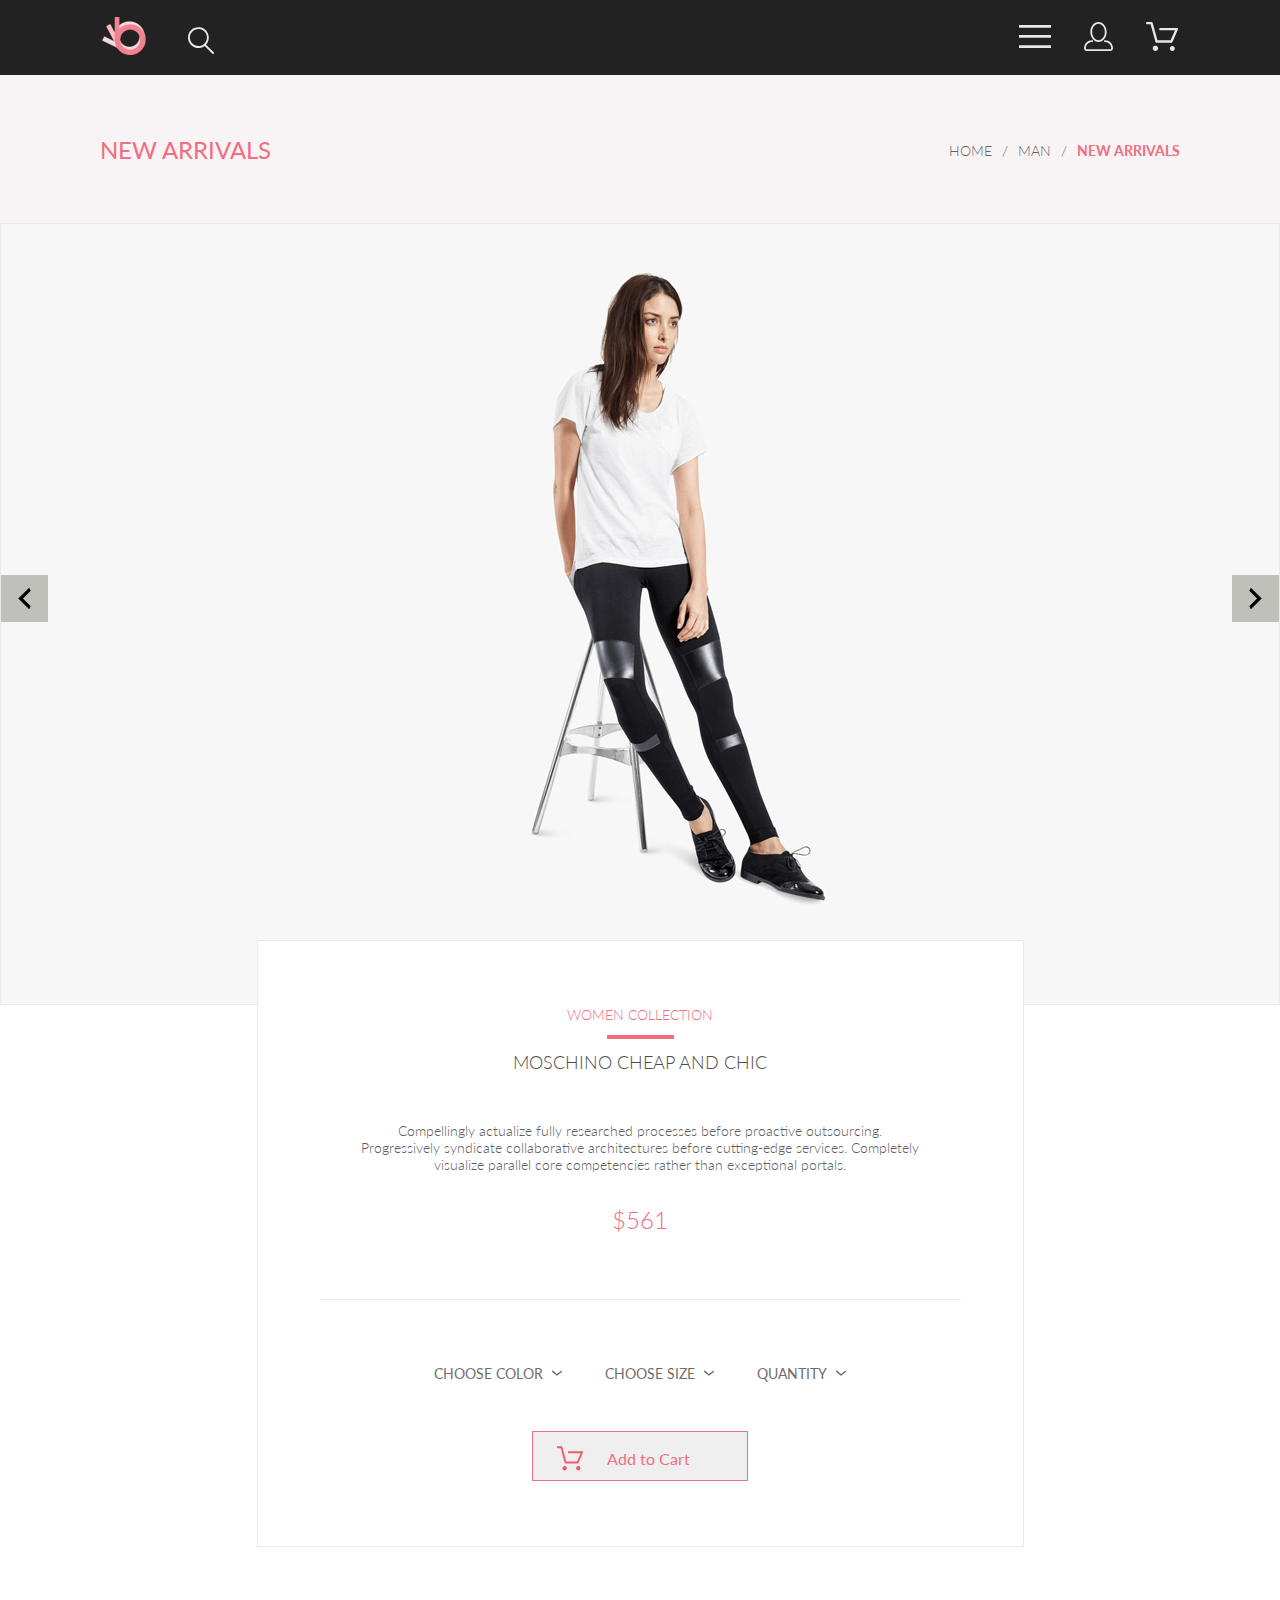
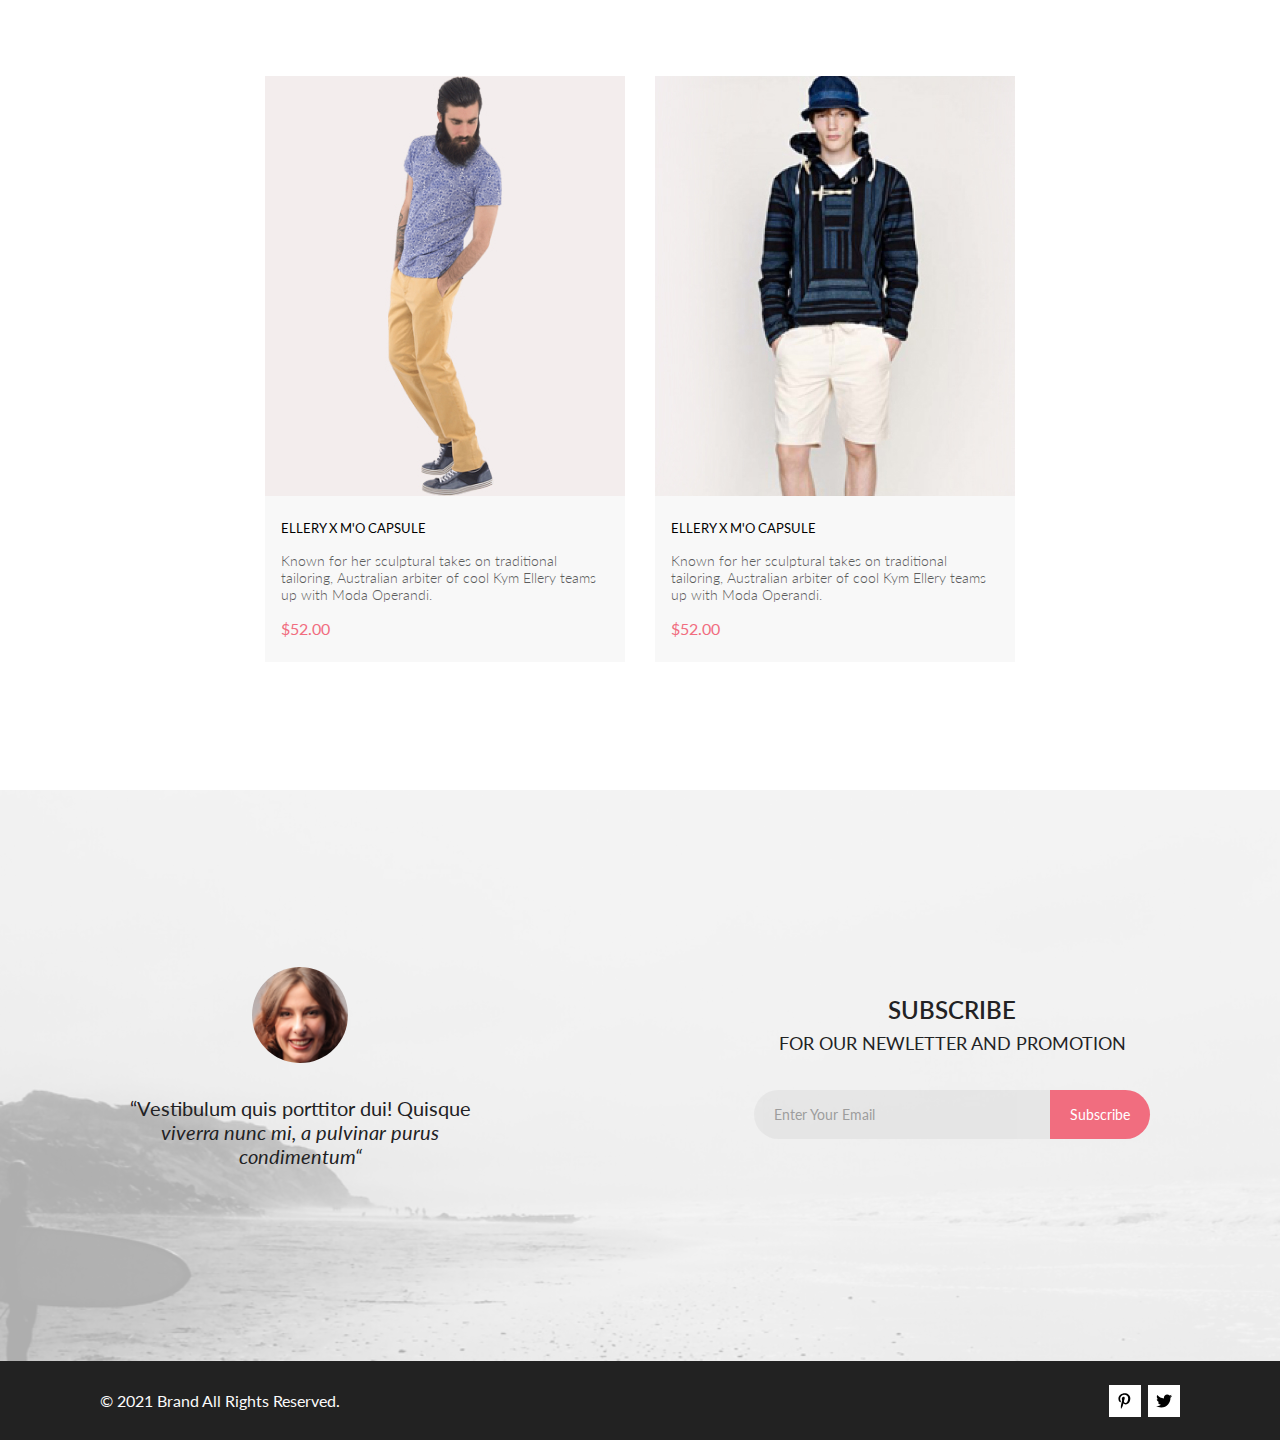
<file: product.html>
<!DOCTYPE html>
<html lang="en">

<head>
    <meta charset="UTF-8">
    <meta name="viewport" content="width=device-width, initial-scale=1.0">
    <title>Product</title>
    <link rel="preconnect" href="https://fonts.googleapis.com">
    <link rel="preconnect" href="https://fonts.gstatic.com" crossorigin>
    <link href="https://fonts.googleapis.com/css2?family=Lato:wght@300;400;900&family=Open+Sans:wght@600;700;800&family=Raleway:wght@300;400;700&display=swap" rel="stylesheet">
    <link rel="stylesheet" href="styles/style.css">
</head>

<body>
    <header class="header center">

        <div class="header__left">
            <a href="index.html"><img src="images/top__menu__logo.svg" alt="логотип"></a>
            <a href="#"><img src="images/top__menu__search.svg" alt="поиск"></a>
        </div>
        <nav class="header__right">
            <label for="header__check"><img src="images/top__menu__menu.svg" alt="меню"></label>
            <a href="#" class="header__link-site"><img src="images/top__menu__profile.svg" alt="личный профиль"></a>
            <a href="#" class="header__link-site"><img src="images/top__menu__basket.svg" alt="корзина"></a>
        </nav>
        <input class="header__checkbox" id="header__check" type="checkbox" checked>
        <div class="mobile-menu">
            <h3 class="mobile-menu__heading">MENU</h3>
            <div class="mobile-menu__box">
                <div class="mobile-menu__item">
                    <a href="#" class="mobile-menu__title">MAN</a>
                    <ul class="mobile-menu__list">
                        <li><a class="mobile-menu__link" href="#">Accessories</a></li>
                        <li><a class="mobile-menu__link" href="#">Bags</a></li>
                        <li><a class="mobile-menu__link" href="#">Denim</a></li>
                        <li><a class="mobile-menu__link" href="#">T-Shirts</a></li>
                    </ul>
                </div>
                <div class="mobile-menu__item">
                    <a href="#" class="mobile-menu__title">WOMAN</a>
                    <ul class="mobile-menu__list">
                        <li><a class="mobile-menu__link" href="">Accessories</a></li>
                        <li><a class="mobile-menu__link" href="">Jackets & Coats</a></li>
                        <li><a class="mobile-menu__link" href="">Polos</a></li>
                        <li><a class="mobile-menu__link" href="">T-Shirts</a></li>
                        <li><a class="mobile-menu__link" href="">Shirts</a></li>
                    </ul>
                </div>
                <div class="mobile-menu__item">
                    <a href="#" class="mobile-menu__title">KIDS</a>
                    <ul class="mobile-menu__list">
                        <li><a class="mobile-menu__link" href="">Accessories</a></li>
                        <li><a class="mobile-menu__link" href="">Jackets & Coats</a></li>
                        <li><a class="mobile-menu__link" href="">Polos</a></li>
                        <li><a class="mobile-menu__link" href="">T-Shirts</a></li>
                        <li><a class="mobile-menu__link" href="">Shirts</a></li>
                        <li><a class="mobile-menu__link" href="">Bags</a></li>
                    </ul>
                </div>
            </div>



        </div>


    </header>

    <header class="top-head center">
        <div class="top-head__box">
            <h1>NEW ARRIVALS</h1>
            <nav>
                <ul class="top-head__breadcrumbs">
                    <li class="top-head__li"><a class="top-head__link" href="index.html">HOME</a></li>
                    <li class="top-head__li"><a class="top-head__link" href="#">MAN</a></li>
                    <li class="top-head__li"><a class="top-head__link" href="#">NEW ARRIVALS</a></li>
                </ul>
            </nav>
        </div>
    </header>

    <main class="main-product">

        <div class="main-product__img">
            <button class="main-product__button button-left">
                <svg width="13" height="23" viewBox="0 0 13 23" fill="none" xmlns="http://www.w3.org/2000/svg">
                    <path
                        d="M12.6998 3.7499L4.9498 11.4999L12.6998 19.2499L11.1498 22.3499L0.299805 11.4999L11.1498 0.649902L12.6998 3.7499Z"
                        fill="black" />
                </svg>

            </button>

            <div class="main-product__img__img"><img src="images/main-product.jpg" alt="product"></div>

            <button class="main-product__button button-right">
                <svg width="13" height="23" viewBox="0 0 13 23" fill="none" xmlns="http://www.w3.org/2000/svg">
                    <path
                        d="M0.299805 19.2499L8.0498 11.4999L0.299805 3.7499L1.8498 0.649902L12.6998 11.4999L1.8498 22.3499L0.299805 19.2499Z"
                        fill="black" />
                </svg>

            </button>

        </div>

        <section class="main-product__center center">
            <div class="main-product__info">
                <h4>WOMEN COLLECTION</h4>
                <span></span>
                <h2>MOSCHINO CHEAP AND CHIC</h2>
                <p class="main-product__info__text">Compellingly actualize fully researched processes before proactive outsourcing.
                    <br> Progressively syndicate collaborative architectures before cutting-edge services. Completely<br> visualize parallel core competencies rather than exceptional portals. </p>
                <p class="main-product__info__price">$561</p>
                <div class="main-product__info__features">
                    <button class="main-product__info__klick">CHOOSE COLOR <svg width="11" height="6" viewBox="0 0 11 6" fill="none" xmlns="http://www.w3.org/2000/svg">
                        <path d="M5.00214 5.64846C4.83521 5.64879 4.67343 5.59016 4.54488 5.48275L0.258102 1.88021C0.112196 1.75791 0.0204417 1.58217 0.00302325 1.39165C-0.0143952 1.20112 0.0439493 1.01143 0.165221 0.864289C0.286493 0.717149 0.460759 0.624619 0.649682 0.607053C0.838605 0.589487 1.02671 0.648325 1.17262 0.770623L5.00214 3.9985L8.83167 0.885905C8.90475 0.826055 8.98884 0.781361 9.0791 0.754391C9.16937 0.727421 9.26403 0.718707 9.35764 0.72875C9.45126 0.738794 9.54198 0.767396 9.6246 0.812913C9.70722 0.85843 9.7801 0.919965 9.83906 0.993981C9.90449 1.06806 9.95405 1.15498 9.98462 1.24927C10.0152 1.34357 10.0261 1.44321 10.0167 1.54197C10.0073 1.64073 9.97784 1.73646 9.93005 1.82318C9.88227 1.9099 9.81724 1.98573 9.73904 2.04592L5.45225 5.52598C5.32002 5.61641 5.16154 5.65954 5.00214 5.64846V5.64846Z" fill="#6F6E6E"/>
                        </svg>
                        </button>
                    <button class="main-product__info__klick">CHOOSE SIZE <svg width="11" height="6" viewBox="0 0 11 6" fill="none" xmlns="http://www.w3.org/2000/svg">
                        <path d="M5.00214 5.64846C4.83521 5.64879 4.67343 5.59016 4.54488 5.48275L0.258102 1.88021C0.112196 1.75791 0.0204417 1.58217 0.00302325 1.39165C-0.0143952 1.20112 0.0439493 1.01143 0.165221 0.864289C0.286493 0.717149 0.460759 0.624619 0.649682 0.607053C0.838605 0.589487 1.02671 0.648325 1.17262 0.770623L5.00214 3.9985L8.83167 0.885905C8.90475 0.826055 8.98884 0.781361 9.0791 0.754391C9.16937 0.727421 9.26403 0.718707 9.35764 0.72875C9.45126 0.738794 9.54198 0.767396 9.6246 0.812913C9.70722 0.85843 9.7801 0.919965 9.83906 0.993981C9.90449 1.06806 9.95405 1.15498 9.98462 1.24927C10.0152 1.34357 10.0261 1.44321 10.0167 1.54197C10.0073 1.64073 9.97784 1.73646 9.93005 1.82318C9.88227 1.9099 9.81724 1.98573 9.73904 2.04592L5.45225 5.52598C5.32002 5.61641 5.16154 5.65954 5.00214 5.64846V5.64846Z" fill="#6F6E6E"/>
                        </svg>
                        </button>
                    <button class="main-product__info__klick">QUANTITY <svg width="11" height="6" viewBox="0 0 11 6" fill="none" xmlns="http://www.w3.org/2000/svg">
                        <path d="M5.00214 5.64846C4.83521 5.64879 4.67343 5.59016 4.54488 5.48275L0.258102 1.88021C0.112196 1.75791 0.0204417 1.58217 0.00302325 1.39165C-0.0143952 1.20112 0.0439493 1.01143 0.165221 0.864289C0.286493 0.717149 0.460759 0.624619 0.649682 0.607053C0.838605 0.589487 1.02671 0.648325 1.17262 0.770623L5.00214 3.9985L8.83167 0.885905C8.90475 0.826055 8.98884 0.781361 9.0791 0.754391C9.16937 0.727421 9.26403 0.718707 9.35764 0.72875C9.45126 0.738794 9.54198 0.767396 9.6246 0.812913C9.70722 0.85843 9.7801 0.919965 9.83906 0.993981C9.90449 1.06806 9.95405 1.15498 9.98462 1.24927C10.0152 1.34357 10.0261 1.44321 10.0167 1.54197C10.0073 1.64073 9.97784 1.73646 9.93005 1.82318C9.88227 1.9099 9.81724 1.98573 9.73904 2.04592L5.45225 5.52598C5.32002 5.61641 5.16154 5.65954 5.00214 5.64846V5.64846Z" fill="#6F6E6E"/>
                        </svg>
                        </button>
                </div>
                <button class="main-product__info__button"> <svg width="27" height="25" viewBox="0 0 27 25" fill="none"
                        xmlns="http://www.w3.org/2000/svg">
                        <path
                            d="M5.49847 22.185C5.50635 21.752 5.64091 21.3309 5.88519 20.9748C6.12947 20.6186 6.47261 20.3431 6.87158 20.1828C7.27055 20.0226 7.7076 19.9848 8.12781 20.0741C8.54802 20.1635 8.93269 20.376 9.23358 20.685C9.53447 20.994 9.73817 21.3857 9.81909 21.811C9.90002 22.2363 9.85453 22.6763 9.68842 23.0756C9.52231 23.475 9.24296 23.8161 8.88538 24.0559C8.52779 24.2957 8.10791 24.4237 7.67847 24.4237C7.38956 24.4211 7.10399 24.3611 6.83807 24.2472C6.57216 24.1333 6.3311 23.9676 6.12866 23.7597C5.92623 23.5518 5.76639 23.3057 5.65826 23.0355C5.55013 22.7653 5.49584 22.4763 5.49847 22.185ZM21.3045 24.4237C20.8711 24.4303 20.4453 24.3087 20.0797 24.074C19.7141 23.8393 19.4247 23.5017 19.2471 23.103C19.0696 22.7042 19.0117 22.2618 19.0806 21.8303C19.1496 21.3988 19.3423 20.9971 19.6351 20.6748C19.9278 20.3524 20.3077 20.1236 20.728 20.0165C21.1482 19.9095 21.5903 19.929 21.9997 20.0724C22.4091 20.2159 22.7679 20.4771 23.0317 20.8238C23.2956 21.1706 23.453 21.5877 23.4845 22.0236C23.5269 22.6155 23.3369 23.2004 22.9555 23.6523C22.7706 23.8745 22.5436 24.0574 22.2877 24.1901C22.0319 24.3227 21.7524 24.4025 21.4655 24.4247L21.3045 24.4237ZM8.59351 17.4855C8.38116 17.4851 8.17488 17.414 8.00671 17.2833C7.83855 17.1525 7.71792 16.9694 7.66351 16.7624L3.73651 2.19527H0.978516C0.719001 2.19527 0.470064 2.09128 0.28656 1.90622C0.103056 1.72116 0 1.47018 0 1.20847C0 0.946764 0.103056 0.695782 0.28656 0.510726C0.470064 0.325669 0.719001 0.22168 0.978516 0.22168H4.45752C4.66982 0.222254 4.876 0.293463 5.04413 0.424184C5.21226 0.554905 5.33295 0.737883 5.38751 0.944787L9.31451 15.5119H20.0185L23.5765 7.12665H11.7185C11.459 7.12665 11.2101 7.02266 11.0266 6.83761C10.8431 6.65255 10.74 6.40157 10.74 6.13986C10.74 5.87815 10.8431 5.62717 11.0266 5.44211C11.2101 5.25705 11.459 5.15306 11.7185 5.15306H25.0535C25.2131 5.15352 25.3701 5.19451 25.5099 5.27223C25.6497 5.34995 25.7679 5.46195 25.8535 5.59784C25.9413 5.73569 25.9945 5.89303 26.0084 6.05627C26.0224 6.21951 25.9966 6.38368 25.9335 6.53465L21.5425 16.8935C21.469 17.0684 21.3462 17.2177 21.1895 17.3229C21.0327 17.4281 20.8488 17.4846 20.6605 17.4855H8.59351Z"
                            fill="#EF5B70" />
                    </svg>
                    Add to Cart</button>
            </div>
        </section>

        <section class="main-product__bottom center">
            <div class="main-product__bottom__items">
                <div class="product">

                    <div class="product__picturebox">

                        <div class="product__picturebox__itemHover">
                            <button class="product__picturebox__buy-button">
                                <img src="images/Vector.svg" alt="корзина"
                                    class="product__picturebox__buy-button-img">
                                Add to Cart
                            </button>
                        </div>

                        <img src="images/main-product__bottom001.jpg" alt="photo 001" class="product__picturebox__img">

                    </div>

                    <div class="product__content">
                        <h5 class="product__content__heading">ELLERY X M'O CAPSULE</h5>
                        <p class="product__content__text">Known for her sculptural takes on traditional <br> tailoring, Australian arbiter of cool Kym Ellery teams <br> up with Moda Operandi.</p>
                        <p class="product__content__price">$52.00</p>
                    </div>

                </div>

                <div class="product">

                    <div class="product__picturebox">

                        <div class="product__picturebox__itemHover">
                            <button class="product__picturebox__buy-button">
                                <img src="images/Vector.svg" alt="корзина"
                                    class="product__picturebox__buy-button-img">
                                Add to Cart
                            </button>
                        </div>

                        <img src="images/main-product__bottom002.jpg" alt="photo 002" class="product__picturebox__img">

                    </div>

                    <div class="product__content">
                        <h5 class="product__content__heading">ELLERY X M'O CAPSULE</h5>
                        <p class="product__content__text">Known for her sculptural takes on traditional <br> tailoring, Australian arbiter of cool Kym Ellery teams <br> up with Moda Operandi.</p>
                        <p class="product__content__price">$52.00</p>
                    </div>

                </div>

                <div class="product product_del">

                    <div class="product__picturebox">

                        <div class="product__picturebox__itemHover">
                            <button class="product__picturebox__buy-button">
                                <img src="images/Vector.svg" alt="корзина"
                                    class="product__picturebox__buy-button-img">
                                Add to Cart
                            </button>
                        </div>

                        <img src="images/main-product__bottom003.jpg" alt="photo 003" class="product__picturebox__img">

                    </div>

                    <div class="product__content">
                        <h5 class="product__content__heading">ELLERY X M'O CAPSULE</h5>
                        <p class="product__content__text">Known for her sculptural takes on traditional <br> tailoring, Australian arbiter of cool Kym Ellery teams <br> up with Moda Operandi.</p>
                        <p class="product__content__price">$52.00</p>
                    </div>

                </div>
            </div>
        </section>
    </main>

    <div class="subscription center">

        <figure class="subscription__staff">
            <img src="images/face.svg" alt="лицо">
            <p class="subscription__staff__figure-text">“Vestibulum quis porttitor dui! Quisque<br> <em>viverra nunc
                    mi, a pulvinar
                    purus<br>
                    condimentum“</em></p>
        </figure>

        <div class="subscription__input-email">
            <p class="subscription__input-email__text"><span class="subscription__input-email__title">SUBSCRIBE</span><br> FOR OUR NEWLETTER AND PROMOTION</p>

            <div class="subscription__input-email__submit">
                <input class="subscription__input-email__submit__subscribe" type="email" required placeholder="Enter Your Email">
                <input class="subscription__input-email__submit__btn" type="submit" value="Subscribe">
            </div>
        </div>

    </div>

    <footer class="footer center">
        <p class="footer__text">© 2021 Brand All Rights Reserved.</p>
        <div class="footer__items">
            <a class="footer__items__item" href="#"><svg width="13" height="16" viewBox="0 0 13 16" fill="none"
                    xmlns="http://www.w3.org/2000/svg">
                    <path
                        d="M6.74032 0.203125C3.55564 0.203125 0.408203 2.34063 0.408203 5.8C0.408203 8 1.63738 9.25 2.38233 9.25C2.68963 9.25 2.86655 8.3875 2.86655 8.14375C2.86655 7.85313 2.13091 7.23438 2.13091 6.025C2.13091 3.5125 4.03055 1.73125 6.4889 1.73125C8.60271 1.73125 10.1671 2.94062 10.1671 5.1625C10.1671 6.82187 9.50597 9.93437 7.36422 9.93437C6.59133 9.93437 5.93018 9.37187 5.93018 8.56563C5.93018 7.38438 6.74963 6.24062 6.74963 5.02187C6.74963 2.95312 3.835 3.32812 3.835 5.82812C3.835 6.35313 3.90018 6.93437 4.13298 7.4125C3.70463 9.26875 2.82931 12.0344 2.82931 13.9469C2.82931 14.5375 2.91311 15.1188 2.96899 15.7094C3.07452 15.8281 3.02175 15.8156 3.18316 15.7563C4.74757 13.6 4.69169 13.1781 5.3994 10.3562C5.78119 11.0875 6.76826 11.4812 7.55046 11.4812C10.8469 11.4812 12.3275 8.24688 12.3275 5.33125C12.3275 2.22813 9.66427 0.203125 6.74032 0.203125Z"
                        fill="black" />
                </svg>
            </a>
            <a class="footer__items__item" href="#"><svg width="17" height="14" viewBox="0 0 17 14" fill="none"
                    xmlns="http://www.w3.org/2000/svg">
                    <path
                        d="M14.4184 3.74113C14.4285 3.88325 14.4285 4.02541 14.4285 4.16753C14.4285 8.50253 11.1512 13.4975 5.16133 13.4975C3.31595 13.4975 1.60168 12.9594 0.159668 12.0254C0.421861 12.0558 0.673935 12.066 0.946216 12.066C2.46887 12.066 3.87057 11.5483 4.98989 10.665C3.55797 10.6345 2.35797 9.69038 1.94452 8.39088C2.14621 8.42131 2.34788 8.44163 2.55966 8.44163C2.85209 8.44163 3.14455 8.401 3.4168 8.32997C1.92437 8.02538 0.805016 6.70559 0.805016 5.11169V5.07109C1.23861 5.31475 1.74285 5.46703 2.27726 5.48731C1.39996 4.89847 0.825192 3.89341 0.825192 2.75634C0.825192 2.14722 0.986506 1.58884 1.26887 1.10153C2.87224 3.09138 5.28232 4.39084 7.9848 4.533C7.93439 4.28934 7.90413 4.03556 7.90413 3.78175C7.90413 1.97463 9.35623 0.502563 11.1613 0.502563C12.0991 0.502563 12.9461 0.898501 13.5411 1.53809C14.2772 1.39597 14.9831 1.12184 15.6083 0.74622C15.3662 1.50766 14.852 2.14725 14.1764 2.55331C14.8318 2.48228 15.4671 2.2995 16.052 2.04572C15.6084 2.69544 15.0537 3.27409 14.4184 3.74113V3.74113Z"
                        fill="black" />
                </svg>
            </a>
        </div>
    </footer>

</body>

</html>
</file>
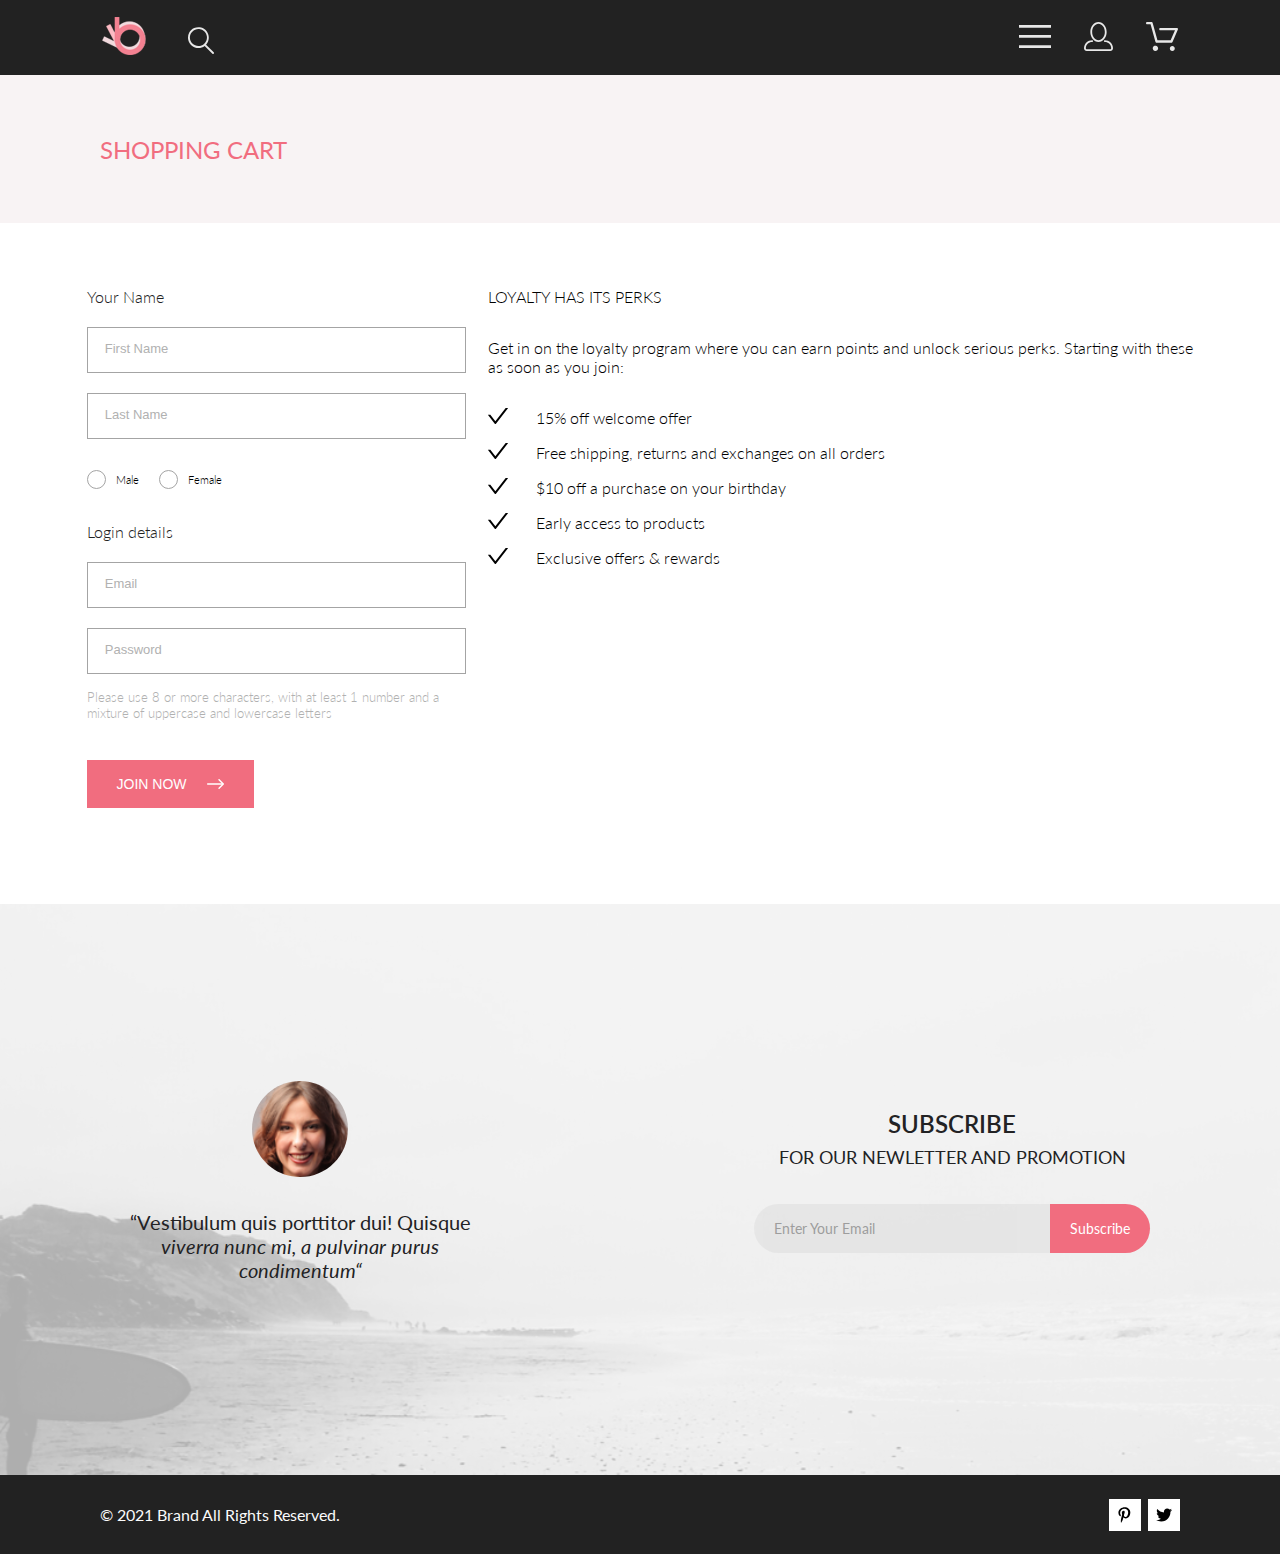
<file: registration.html>
<!DOCTYPE html>
<html lang="en">

<head>
    <meta charset="UTF-8">
    <meta name="viewport" content="width=device-width, initial-scale=1.0">
    <title>Document</title>
    <link rel="preconnect" href="https://fonts.googleapis.com">
    <link rel="preconnect" href="https://fonts.gstatic.com" crossorigin>
    <link href="https://fonts.googleapis.com/css2?family=Lato:wght@300;400;900&family=Open+Sans:wght@600;700;800&family=Raleway:wght@300;400;700&display=swap" rel="stylesheet">
    <link rel="stylesheet" href="styles/style.css">
</head>

<body>
    <header class="header center">

        <div class="header__left">
            <a href="index.html"><img src="images/top__menu__logo.svg" alt="логотип"></a>
            <a href="#"><img src="images/top__menu__search.svg" alt="поиск"></a>
        </div>
        <nav class="header__right">
            <label for="header__check"><img src="images/top__menu__menu.svg" alt="меню"></label>
            <a href="#" class="header__link-site"><img src="images/top__menu__profile.svg" alt="личный профиль"></a>
            <a href="#" class="header__link-site"><img src="images/top__menu__basket.svg" alt="корзина"></a>
        </nav>
        <input class="header__checkbox" id="header__check" type="checkbox" checked>
        <div class="mobile-menu">
            <h3 class="mobile-menu__heading">MENU</h3>
            <div class="mobile-menu__box">
                <div class="mobile-menu__item">
                    <a href="#" class="mobile-menu__title">MAN</a>
                    <ul class="mobile-menu__list">
                        <li><a class="mobile-menu__link" href="#">Accessories</a></li>
                        <li><a class="mobile-menu__link" href="#">Bags</a></li>
                        <li><a class="mobile-menu__link" href="#">Denim</a></li>
                        <li><a class="mobile-menu__link" href="#">T-Shirts</a></li>
                    </ul>
                </div>
                <div class="mobile-menu__item">
                    <a href="#" class="mobile-menu__title">WOMAN</a>
                    <ul class="mobile-menu__list">
                        <li><a class="mobile-menu__link" href="">Accessories</a></li>
                        <li><a class="mobile-menu__link" href="">Jackets & Coats</a></li>
                        <li><a class="mobile-menu__link" href="">Polos</a></li>
                        <li><a class="mobile-menu__link" href="">T-Shirts</a></li>
                        <li><a class="mobile-menu__link" href="">Shirts</a></li>
                    </ul>
                </div>
                <div class="mobile-menu__item">
                    <a href="#" class="mobile-menu__title">KIDS</a>
                    <ul class="mobile-menu__list">
                        <li><a class="mobile-menu__link" href="">Accessories</a></li>
                        <li><a class="mobile-menu__link" href="">Jackets & Coats</a></li>
                        <li><a class="mobile-menu__link" href="">Polos</a></li>
                        <li><a class="mobile-menu__link" href="">T-Shirts</a></li>
                        <li><a class="mobile-menu__link" href="">Shirts</a></li>
                        <li><a class="mobile-menu__link" href="">Bags</a></li>
                    </ul>
                </div>
            </div>
        </div>

    </header>

    <header class="top-head center">
        <div class="top-head__box">
            <h1>SHOPPING CART</h1>
        </div>
    </header>


    <section class="registration center">

        <form class="registration__data">
            <div class="registration__inputs">
                <h6 class="registration__title">Your Name</h6>
                <input class="registration__input" type="text" placeholder="First Name" required>
                <input class="registration__input" type="text" placeholder="Last Name" required>
            </div>

            <div class="registration__checkboxes">
                <input class="registration__checkbox" type="checkbox" id="checkbox1">
                <label class="registration__label" for="checkbox1">Male</label>


                <input class="registration__checkbox" type="checkbox" id="checkbox2">
                <label class="registration__label" for="checkbox2">Female</label>


            </div>

            <div class="registration__inputs">
                <h6 class="registration__title">Login details</h6>
                <input class="registration__input" type="email" placeholder="Email" required>
                <input class="registration__input" type="password" placeholder="Password" required>
            </div>

            <p class="registration__text">Please use 8 or more characters, with at least 1 number and a <br> mixture of uppercase and lowercase letters</p>

            <button class="registration__button">
                JOIN NOW <svg width="17" height="10" viewBox="0 0 17 10" fill="none" xmlns="http://www.w3.org/2000/svg">
                    <path fill-rule="evenodd" clip-rule="evenodd" d="M11.54 0.208095C11.6058 0.142131 11.684 0.0897967 11.77 0.0540883C11.8561 0.01838 11.9483 0 12.0415 0C12.1347 0 12.2269 0.01838 12.313 0.0540883C12.399 0.0897967 12.4772 0.142131 12.543 0.208095L16.7929 4.458C16.8589 4.5238 16.9112 4.60196 16.9469 4.68802C16.9826 4.77407 17.001 4.86632 17.001 4.95949C17.001 5.05266 16.9826 5.14491 16.9469 5.23097C16.9112 5.31702 16.8589 5.39518 16.7929 5.46098L12.543 9.71089C12.41 9.84389 12.2296 9.91861 12.0415 9.91861C11.8534 9.91861 11.673 9.84389 11.54 9.71089C11.407 9.57788 11.3323 9.39749 11.3323 9.2094C11.3323 9.0213 11.407 8.84091 11.54 8.70791L15.2898 4.95949L11.54 1.21107C11.474 1.14528 11.4217 1.06711 11.386 0.981059C11.3503 0.895005 11.3319 0.802752 11.3319 0.709584C11.3319 0.616415 11.3503 0.524162 11.386 0.438109C11.4217 0.352055 11.474 0.273891 11.54 0.208095V0.208095Z" fill="white"/>
                    <path fill-rule="evenodd" clip-rule="evenodd" d="M0 4.95948C0 4.77162 0.0746263 4.59146 0.207462 4.45862C0.340297 4.32579 0.52046 4.25116 0.708318 4.25116H15.583C15.7708 4.25116 15.951 4.32579 16.0838 4.45862C16.2167 4.59146 16.2913 4.77162 16.2913 4.95948C16.2913 5.14734 16.2167 5.3275 16.0838 5.46033C15.951 5.59317 15.7708 5.6678 15.583 5.6678H0.708318C0.52046 5.6678 0.340297 5.59317 0.207462 5.46033C0.0746263 5.3275 0 5.14734 0 4.95948Z" fill="white"/>
                    </svg>       
            </button>

        </form>

        <div class="registration__info">
            <p>LOYALTY HAS ITS PERKS</p>
            <p>Get in on the loyalty program where you can earn points and unlock serious perks. Starting with these as soon as you join:</p>
            <ul class="registration__column">
                <li class="registration__li">15% off welcome offer</li>
                <li class="registration__li">Free shipping, returns and exchanges on all orders</li>
                <li class="registration__li">$10 off a purchase on your birthday</li>
                <li class="registration__li">Early access to products</li>
                <li class="registration__li">Exclusive offers & rewards</li>
            </ul>
        </div>

    </section>



    <div class="subscription center">

        <figure class="subscription__staff">
            <img src="images/face.svg" alt="лицо">
            <p class="subscription__staff__figure-text">“Vestibulum quis porttitor dui! Quisque<br> <em>viverra nunc
                    mi, a pulvinar
                    purus<br>
                    condimentum“</em></p>
        </figure>

        <div class="subscription__input-email">
            <p class="subscription__input-email__text"><span class="subscription__input-email__title">SUBSCRIBE</span><br> FOR OUR NEWLETTER AND PROMOTION</p>

            <div class="subscription__input-email__submit">
                <input class="subscription__input-email__submit__subscribe" type="email" required placeholder="Enter Your Email">
                <input class="subscription__input-email__submit__btn" type="submit" value="Subscribe">
            </div>
        </div>

    </div>

    <footer class="footer center">
        <p class="footer__text">© 2021 Brand All Rights Reserved.</p>
        <div class="footer__items">
            <a class="footer__items__item" href="#"><svg width="13" height="16" viewBox="0 0 13 16" fill="none"
                    xmlns="http://www.w3.org/2000/svg">
                    <path
                        d="M6.74032 0.203125C3.55564 0.203125 0.408203 2.34063 0.408203 5.8C0.408203 8 1.63738 9.25 2.38233 9.25C2.68963 9.25 2.86655 8.3875 2.86655 8.14375C2.86655 7.85313 2.13091 7.23438 2.13091 6.025C2.13091 3.5125 4.03055 1.73125 6.4889 1.73125C8.60271 1.73125 10.1671 2.94062 10.1671 5.1625C10.1671 6.82187 9.50597 9.93437 7.36422 9.93437C6.59133 9.93437 5.93018 9.37187 5.93018 8.56563C5.93018 7.38438 6.74963 6.24062 6.74963 5.02187C6.74963 2.95312 3.835 3.32812 3.835 5.82812C3.835 6.35313 3.90018 6.93437 4.13298 7.4125C3.70463 9.26875 2.82931 12.0344 2.82931 13.9469C2.82931 14.5375 2.91311 15.1188 2.96899 15.7094C3.07452 15.8281 3.02175 15.8156 3.18316 15.7563C4.74757 13.6 4.69169 13.1781 5.3994 10.3562C5.78119 11.0875 6.76826 11.4812 7.55046 11.4812C10.8469 11.4812 12.3275 8.24688 12.3275 5.33125C12.3275 2.22813 9.66427 0.203125 6.74032 0.203125Z"
                        fill="black" />
                </svg>
            </a>
            <a class="footer__items__item" href="#"><svg width="17" height="14" viewBox="0 0 17 14" fill="none"
                    xmlns="http://www.w3.org/2000/svg">
                    <path
                        d="M14.4184 3.74113C14.4285 3.88325 14.4285 4.02541 14.4285 4.16753C14.4285 8.50253 11.1512 13.4975 5.16133 13.4975C3.31595 13.4975 1.60168 12.9594 0.159668 12.0254C0.421861 12.0558 0.673935 12.066 0.946216 12.066C2.46887 12.066 3.87057 11.5483 4.98989 10.665C3.55797 10.6345 2.35797 9.69038 1.94452 8.39088C2.14621 8.42131 2.34788 8.44163 2.55966 8.44163C2.85209 8.44163 3.14455 8.401 3.4168 8.32997C1.92437 8.02538 0.805016 6.70559 0.805016 5.11169V5.07109C1.23861 5.31475 1.74285 5.46703 2.27726 5.48731C1.39996 4.89847 0.825192 3.89341 0.825192 2.75634C0.825192 2.14722 0.986506 1.58884 1.26887 1.10153C2.87224 3.09138 5.28232 4.39084 7.9848 4.533C7.93439 4.28934 7.90413 4.03556 7.90413 3.78175C7.90413 1.97463 9.35623 0.502563 11.1613 0.502563C12.0991 0.502563 12.9461 0.898501 13.5411 1.53809C14.2772 1.39597 14.9831 1.12184 15.6083 0.74622C15.3662 1.50766 14.852 2.14725 14.1764 2.55331C14.8318 2.48228 15.4671 2.2995 16.052 2.04572C15.6084 2.69544 15.0537 3.27409 14.4184 3.74113V3.74113Z"
                        fill="black" />
                </svg>
            </a>
        </div>
    </footer>
</body>

</html>
</file>
<file: styles/style.css>
.main-product {
  background-color: #F7F7F7;
  position: relative;
}
.main-product__img {
  display: flex;
  justify-content: space-between;
  align-items: center;
  padding-top: 11px;
  padding-bottom: 42px;
  box-sizing: border-box;
  border: 1px solid rgb(234, 234, 234);
}
.main-product__button {
  width: 47px;
  height: 47px;
  border: none;
  background-color: #c0c0bb;
  display: flex;
  justify-content: center;
  align-items: center;
  cursor: pointer;
}
.main-product__button:hover path {
  fill: #F16D7F;
}
.main-product__center {
  display: flex;
  justify-content: center;
  background: #FFF;
}
.main-product__info {
  margin-top: -65px;
  margin-bottom: 129px;
  padding: 65px 250px;
  background-color: #FFFFFF;
  border: 1px solid rgb(234, 234, 234);
  display: flex;
  flex-direction: column;
  align-items: center;
}
.main-product__info h4 {
  font-size: 14px;
  font-weight: 300;
  line-height: 17px;
  color: #F16D7F;
}
.main-product__info span {
  width: 63px;
  border: 2px solid #F16D7F;
  margin: 12.1px 0;
}
.main-product__info h2 {
  font-size: 18px;
  font-weight: 300;
  line-height: 22px;
  color: #4D4D4D;
}
.main-product__info__text {
  text-align: center;
  font-size: 14px;
  font-weight: 300;
  line-height: 17px;
  color: #5E5E5E;
  margin: 48.41px 0 32.27px;
}
.main-product__info__price {
  font-family: Lato;
  font-size: 24px;
  font-weight: 300;
  line-height: 29px;
  color: #F16D7F;
  margin-bottom: 65.04px;
}
.main-product__info__features {
  margin: 0px 0 48.91px;
  padding-top: 65.05px;
  display: flex;
  justify-content: center;
  gap: 42px;
  width: 641px;
  border-top: 1px solid rgb(234, 234, 234);
}
.main-product__info__features button {
  font-family: Lato;
  font-size: 14px;
  font-weight: 400;
  line-height: 17px;
  color: #6F6E6E;
  background-color: white;
  border: none;
  cursor: pointer;
}
.main-product__info__klick {
  display: flex;
  align-items: center;
  gap: 9px;
}
.main-product__info__button {
  padding: 14.62px 57px 8.57px 24px;
  display: flex;
  align-items: center;
  gap: 22.91px;
  font-family: Lato;
  font-size: 16px;
  font-weight: 400;
  line-height: 19px;
  color: #F16D7F;
  border: 1px solid #F16D7F;
}
.main-product__info__button:hover {
  background-color: #F16D7F;
  color: white;
  transition: 0.3s;
}
.main-product__info__button:hover path {
  fill: white;
}
.main-product__bottom {
  background: #FFF;
  margin-bottom: 128px;
}
.main-product__bottom__items {
  display: flex;
  justify-content: center;
  flex-wrap: wrap;
  gap: 30px;
}

.filter-sort {
  height: 132px;
  padding-top: 39px;
  background: #FFF;
  position: relative;
  display: flex;
  box-sizing: border-box;
}

.filter {
  padding-top: 13px;
  box-sizing: border-box;
  width: 360px;
  position: relative;
  z-index: 10;
}
.filter__content {
  padding: 0 16px 16px;
  box-shadow: 6px 4px 35px rgba(0, 0, 0, 0.21);
  background-color: white;
}
.filter[open] {
  background: #fff;
  box-shadow: 6px 4px 35px rgba(0, 0, 0, 0.21);
}
.filter[open] .filter__heading {
  color: #F16D7F;
}
.filter[open] path {
  fill: #F16D7F;
}
.filter__summary {
  display: flex;
  align-items: center;
  gap: 11px;
  padding-left: 16px;
  cursor: pointer;
}
.filter__heading {
  color: #000;
  font-size: 14px;
  font-style: normal;
  font-weight: 600;
  line-height: normal;
}
.filter__item {
  margin-top: 16px;
}
.filter__item[open] .filter__head {
  color: #F16D7F;
}
.filter__head {
  padding: 8px 11px 11px;
  color: #6F6E6E;
  font-size: 14px;
  font-style: normal;
  font-weight: 400;
  line-height: normal;
  border-left: 5px solid #F16D7F;
  border-bottom: 1px solid #ebebeb;
  cursor: pointer;
}
.filter__link-box {
  padding: 24px 12px;
  display: flex;
  flex-direction: column;
  gap: 11px;
}
.filter__link {
  color: #6F6E6E;
  font-size: 14px;
  font-style: normal;
  font-weight: 400;
  line-height: normal;
}
.filter__link:hover {
  color: #F16D7F;
}

.sort {
  margin-left: 30px;
  padding-top: 12px;
  display: flex;
  gap: 27.98px;
}
.sort__details {
  position: relative;
}
.sort__summary {
  display: flex;
  align-items: center;
  gap: 10px;
  cursor: pointer;
}
.sort__heading {
  color: #6F6E6E;
  font-size: 14px;
  font-style: normal;
  font-weight: 400;
  line-height: normal;
}
.sort__box {
  position: absolute;
  top: 22px;
  left: -9px;
  background: #fff;
  box-shadow: 6px 4px 35px 0px rgba(0, 0, 0, 0.21);
  padding: 7px 30px 11px 9px;
  display: flex;
  flex-direction: column;
  gap: 8px;
  z-index: 10;
}
.sort__check {
  display: flex;
  align-items: center;
  gap: 9px;
  font-style: normal;
  font-family: Roboto;
  font-size: 14px;
  font-weight: 400;
  line-height: 16px;
  color: #6F6E6E;
}

#sort__check1,
#sort__check2,
#sort__check3,
#sort__check4 {
  cursor: pointer;
}

.breadcrumbs {
  display: flex;
  justify-content: center;
  padding-top: 48px;
}
.breadcrumbs__box {
  border: 1px solid rgb(235, 235, 235);
  border-radius: 5px;
  padding: 12px 15px;
  display: flex;
  align-items: center;
  gap: 20px;
}
.breadcrumbs__box svg {
  cursor: pointer;
}
.breadcrumbs__box svg:hover path {
  fill: #F16D7F;
}
.breadcrumbs__items {
  display: flex;
  gap: 20px;
}
.breadcrumbs__link {
  font-size: 16px;
  font-style: normal;
  font-weight: 300;
  line-height: normal;
  color: #C4C4C4;
}
.breadcrumbs__link:hover {
  color: #F16D7F;
}

.registration {
  padding-top: 64px;
  padding-bottom: 96px;
  display: flex;
  gap: 128px;
}
.registration__inputs {
  display: flex;
  flex-direction: column;
  gap: 20.5px;
}
.registration__title {
  color: #222;
  font-size: 16px;
  font-style: normal;
  font-weight: 300;
  line-height: normal;
}
.registration__input {
  width: 360px;
  padding: 13px 0 16px 17.24px;
  border: 1px solid #A4A4A4;
  stroke-width: 3px;
  stroke: #A4A4A4;
}
.registration__input::-moz-placeholder {
  color: #B1B1B1;
  font-size: 13px;
  font-style: normal;
  font-weight: 300;
  line-height: normal;
}
.registration__input:-ms-input-placeholder {
  color: #B1B1B1;
  font-size: 13px;
  font-style: normal;
  font-weight: 300;
  line-height: normal;
}
.registration__input::placeholder {
  color: #B1B1B1;
  font-size: 13px;
  font-style: normal;
  font-weight: 300;
  line-height: normal;
}
.registration__checkboxes {
  margin-top: 31px;
  margin-bottom: 33px;
  display: flex;
  gap: 20px;
}
.registration__checkbox {
  position: absolute;
  z-index: -1;
  opacity: 0;
}
.registration__label {
  color: #000;
  font-family: Lato;
  font-size: 11px;
  font-style: normal;
  font-weight: 300;
  line-height: normal;
  display: inline-flex;
  align-items: center;
  -webkit-user-select: none;
     -moz-user-select: none;
      -ms-user-select: none;
          user-select: none;
}
.registration__label::before {
  content: "";
  display: inline-block;
  width: 17px;
  height: 17px;
  flex-shrink: 0;
  flex-grow: 0;
  border: 1px solid #A4A4A4;
  border-radius: 50%;
  margin-right: 10px;
  background-repeat: no-repeat;
  background-position: center center;
  background-size: 50% 50%;
}
.registration__checkbox:checked + label::before {
  border-color: #F16D7F;
  background-color: #F16D7F;
  background-image: url("data:image/svg+xml,%3csvg xmlns='http://www.w3.org/2000/svg' viewBox='0 0 8 8'%3e%3cpath fill='%23fff' d='M6.564.75l-3.59 3.612-1.538-1.55L0 4.26 2.974 7.25 8 2.193z'/%3e%3c/svg%3e");
}
.registration__text {
  margin-top: 15px;
  margin-bottom: 39px;
  color: #B1B1B1;
  font-size: 13px;
  font-style: normal;
  font-weight: 300;
  line-height: normal;
}
.registration__button {
  padding: 16px 0;
  width: 167px;
  display: flex;
  justify-content: center;
  align-items: center;
  gap: 20px;
  color: #FFF;
  background-color: #F16D7F;
  border: none;
  font-size: 14px;
  font-style: normal;
  font-weight: 400;
  line-height: normal;
  cursor: pointer;
}
.registration__info {
  display: flex;
  flex-direction: column;
  gap: 20px;
  color: #000;
  font-family: Lato;
  font-size: 24px;
  font-style: normal;
  font-weight: 300;
  line-height: normal;
}
.registration__column {
  list-style-type: none;
}
.registration__li {
  padding-bottom: 16px;
  display: flex;
  gap: 28px;
}
.registration__li::before {
  content: url(../images/registration/Vector.svg);
}

.product-selection {
  padding-top: 96px;
  padding-bottom: 128px;
  display: flex;
  justify-content: space-between;
}
.product-selection__card {
  width: 652px;
  box-sizing: border-box;
  display: flex;
  flex-direction: column;
  gap: 40px;
}
.product-selection__card-first, .product-selection__card-second {
  display: flex;
  box-shadow: 17px 19px 24px 0px rgba(0, 0, 0, 0.13);
  margin-bottom: 40px;
}
.product-selection__card-info {
  padding: 22px 0 0 32px;
  color: #575757;
  font-size: 22px;
  font-family: Lato;
  font-style: normal;
  font-weight: 400;
  line-height: normal;
}
.product-selection__header {
  display: flex;
  align-items: flex-start;
  gap: 125px;
  margin-bottom: 36px;
}
.product-selection__title {
  color: #222;
  font-size: 24px;
  font-style: normal;
  font-weight: 400;
  line-height: normal;
}
.product-selection__title__button {
  padding-top: 7px;
  border: none;
  background-color: white;
}
.product-selection__title__button:hover {
  cursor: pointer;
}
.product-selection__price::after {
  content: "$300";
  color: #F16D7F;
}
.product-selection__input {
  display: flex;
  gap: 24px;
}
.product-selection__input input {
  border: 1px solid rgb(234, 234, 234);
  width: 44px;
  height: 25px;
}
.product-selection__buttons {
  display: flex;
  justify-content: space-between;
}
.product-selection__button {
  padding: 16px 41px 17px 39px;
  color: #000;
  font-size: 14px;
  font-family: Lato;
  font-style: normal;
  font-weight: 300;
  line-height: normal;
  background-color: #FFFFFF;
  border: 1px solid #A4A4A4;
  display: flex;
  flex-wrap: nowrap;
  cursor: pointer;
}
.product-selection__button:hover {
  background-color: #F16D7F;
  color: #fff;
}
.product-selection__info {
  display: flex;
  flex-direction: column;
  gap: 57px;
}
.product-selection__info__address {
  padding-top: 22px;
  display: flex;
  flex-direction: column;
  gap: 20px;
}
.product-selection__info__address-title {
  color: #222;
  font-size: 16px;
  font-style: normal;
  font-weight: 300;
  line-height: normal;
}
.product-selection__info__address-input {
  width: 360px;
  box-sizing: border-box;
  padding: 13px 0 16px 17.14px;
  border: 1px solid #A4A4A4;
}
.product-selection__info__address-input::-moz-placeholder {
  color: #222;
  font-family: Lato;
  font-size: 13px;
  font-style: normal;
  font-weight: 300;
  line-height: normal;
}
.product-selection__info__address-input:-ms-input-placeholder {
  color: #222;
  font-family: Lato;
  font-size: 13px;
  font-style: normal;
  font-weight: 300;
  line-height: normal;
}
.product-selection__info__address-input::placeholder {
  color: #222;
  font-family: Lato;
  font-size: 13px;
  font-style: normal;
  font-weight: 300;
  line-height: normal;
}
.product-selection__info__address-submit {
  padding: 10px 12px;
  width: 102px;
  color: #4A4A4A;
  font-size: 11px;
  font-style: normal;
  font-weight: 300;
  line-height: normal;
  background-color: #fff;
  border: 1px solid #A4A4A4;
  cursor: pointer;
}
.product-selection__info__address-submit:hover {
  color: white;
  background-color: #F16D7F;
  border: 1px solid #F16D7F;
}
.product-selection__purchase {
  display: flex;
  flex-direction: column;
  align-items: flex-end;
  padding: 39px 37px 42px 44px;
  background-color: #F5F3F3;
}
.product-selection__purchase__price-first {
  color: #4A4A4A;
  font-size: 11px;
  font-style: normal;
  font-weight: 400;
  line-height: normal;
}
.product-selection__purchase__price-first::after {
  content: "$900";
  padding-left: 25px;
  color: #4A4A4A;
}
.product-selection__purchase__price-second {
  margin-top: 12px;
  margin-bottom: 21px;
  margin-right: 5px;
  color: #222;
  font-size: 16px;
  font-style: normal;
  font-weight: 300;
  line-height: normal;
}
.product-selection__purchase__price-second::after {
  content: "$900";
  padding-left: 25px;
  color: #F16D7F;
}
.product-selection__purchase__line {
  width: 275px;
  border-bottom: 1px solid #E2E2E2;
}
.product-selection__purchase__button {
  width: 273px;
  padding: 15px 0 16px;
  margin-top: 17px;
  margin-bottom: 42px;
  margin-right: 10px;
  border: none;
  background-color: #F16D7F;
  color: #fff;
  font-size: 16px;
  font-style: normal;
  font-weight: 300;
  line-height: normal;
  cursor: pointer;
}

* {
  margin: 0;
  padding: 0;
}

body {
  font-family: "Lato", sans-serif;
}

a {
  text-decoration: none;
}

img {
  max-width: 100%;
}

summary {
  display: block;
}
summary::-webkit-details-marker {
  display: none;
}

.center {
  padding-left: calc(50% - 570px);
  padding-right: calc(50% - 570px);
}

.header {
  min-height: 75px;
  max-width: 1600px;
  background: #222222;
  display: flex;
  flex-direction: row;
  flex-wrap: wrap;
  justify-content: space-between;
  align-items: center;
}
.header__left {
  display: flex;
  align-items: baseline;
  gap: 41px;
}
.header__right {
  display: flex;
  align-items: center;
  gap: 33px;
}

label {
  cursor: pointer;
}

#header__check {
  display: none;
}

#header__check:checked ~ .mobile-menu {
  display: none;
}

.mobile-menu {
  position: absolute;
  top: 75px;
  right: 5%;
  z-index: 2;
  background: #fff;
  padding: 32px 74px 32px 32px;
}
.mobile-menu__heading {
  color: #000;
  font-size: 14px;
  font-family: Lato;
  font-weight: 700;
}
.mobile-menu__title {
  display: block;
  margin: 24px 0 12px 0;
  color: #F16D7F;
  font-size: 14px;
  font-family: Lato;
}
.mobile-menu__list {
  padding-left: 20px;
  list-style: none;
  display: grid;
  gap: 11px;
}
.mobile-menu__list a {
  color: #6F6E6E;
  font-size: 14px;
  font-family: Lato;
}

.promo {
  max-width: 1600px;
  max-height: 764px;
  display: flex;
  background: #F1E4E6;
  padding-left: calc(50% - 800px);
  padding-right: calc(50% - 800px);
}
.promo__img {
  width: 50%;
}
.promo__content {
  display: flex;
  padding-left: 63.42px;
  flex-direction: column;
  justify-content: center;
}
.promo__info {
  border-left: 12px solid #F16D7F;
  padding-left: 16px;
}
.promo__title {
  font-style: normal;
  font-weight: 900;
  font-size: 48px;
  line-height: 58px;
  color: #222222;
}
.promo__heading {
  font-style: normal;
  font-weight: 700;
  font-size: 32px;
  line-height: 38px;
  color: #222222;
}

.top-head {
  background-color: #F8F3F4;
  position: relative;
}
.top-head__box {
  display: flex;
  justify-content: space-between;
  align-items: center;
  height: 148px;
}
.top-head__box h1 {
  font-size: 24px;
  font-weight: 400;
  line-height: 29px;
  color: #F16D7F;
}
.top-head__breadcrumbs {
  list-style-type: none;
  display: flex;
  gap: 10px;
}
.top-head__breadcrumbs a:hover {
  color: #F16D7F;
}
.top-head__link {
  color: #636363;
  font-size: 14px;
  font-style: normal;
  font-weight: 300;
  line-height: normal;
}
.top-head__li:not(:last-child):after {
  content: "/";
  padding-left: 10px;
  color: #636363;
  font-size: 14px;
  font-style: normal;
  font-weight: 300;
  line-height: normal;
}
.top-head__li:last-child .top-head__link {
  font-weight: bold;
  color: #F16D7F;
}

.sale {
  display: grid;
  gap: 30px;
  grid-template-columns: repeat(3, 1fr);
  padding-top: 64px;
  padding-bottom: 96px;
}
.sale__item {
  position: relative;
  cursor: pointer;
}
.sale__item__big {
  min-height: 180px;
  grid-column: 1/-1;
}
.sale__item:hover {
  transform: scale(1.2) translateY(-50px);
  z-index: 2;
  transition: 1s;
}
.sale__item__big:hover {
  transform: scale(1.2) translateY(50px);
  z-index: 2;
  transition: 1s;
}
.sale__content {
  position: absolute;
  width: 100%;
  height: 100%;
  display: flex;
  flex-direction: column;
  justify-content: center;
  align-items: center;
}
.sale__text {
  font-style: normal;
  font-weight: 400;
  font-size: 16px;
  line-height: 19px;
  text-align: center;
  color: #FFFFFF;
}
.sale__heading {
  font-style: normal;
  font-weight: 700;
  font-size: 24px;
  line-height: 29px;
  text-align: center;
  color: #F16D7F;
}

.product-box__heading {
  font-style: normal;
  font-weight: 400;
  font-size: 30px;
  line-height: 36px;
  text-align: center;
  color: #222222;
}
.product-box__text {
  font-style: normal;
  font-weight: 400;
  font-size: 14px;
  line-height: 17px;
  text-align: center;
  margin-top: 6px;
  color: #9F9F9F;
}
.product-box__content {
  margin-top: 48px;
  display: grid;
  grid-template-columns: repeat(auto-fit, 360px);
  justify-content: center;
  gap: 30px;
}
.product-box__button {
  text-align: center;
  margin: 48.5px 0 0;
}
.product-box__button__text {
  padding: 14.5px 38.5px 13.5px;
  font-family: "Lato";
  font-style: normal;
  font-weight: 400;
  font-size: 16px;
  line-height: 19px;
  color: #F26376;
  background-color: white;
  border: 1px solid #FF6A6A;
  cursor: pointer;
}
.product-box__button__text:hover {
  color: white;
  background-color: #F16D7F;
  transition: 0.3s;
}

.product__picturebox {
  width: 100%;
  height: 420px;
  position: relative;
}
.product__picturebox__itemHover {
  position: absolute;
  width: 100%;
  height: 100%;
  background: rgba(58, 56, 56, 0.86);
  z-index: 1;
  opacity: 0;
  cursor: pointer;
}
.product__picturebox__itemHover:hover {
  display: flex;
  flex-direction: column;
  justify-content: center;
  align-items: center;
  opacity: 100%;
}
.product__picturebox__buy-button {
  display: flex;
  align-items: center;
  gap: 11px;
  color: #FFFFFF;
  font-size: 14px;
  line-height: 17px;
  padding: 13px;
  border: solid #FFFFFF 1px;
  background: transparent;
  cursor: pointer;
}
.product__picturebox__buy-button:hover {
  border-color: #E1E1E1;
  box-shadow: 0px 0px 10px #E1E1E1;
}
.product__picturebox__buy-button-img {
  width: 24px;
}
.product__picturebox__img {
  width: 100%;
  z-index: -1;
}
.product__content {
  background: #F8F8F8;
  display: flex;
  flex-direction: column;
  justify-content: center;
  align-items: flex-start;
  gap: 16px;
  padding: 24px 16px;
}
.product__content__heading {
  font-style: normal;
  font-weight: 400;
  font-size: 13px;
  line-height: 16px;
  color: #000000;
}
.product__content__text {
  font-style: normal;
  font-weight: 300;
  font-size: 14px;
  line-height: 17px;
  color: #5D5D5D;
}
.product__content__price {
  font-style: normal;
  font-weight: 400;
  font-size: 16px;
  line-height: 19px;
  color: #F16D7F;
}

.advantages {
  background: #222224;
  display: flex;
  flex-direction: row;
  justify-content: space-between;
  gap: 30px;
  margin-top: 95px;
  padding-top: 104px;
  padding-bottom: 104px;
}
.advantages__item {
  display: grid;
  justify-items: center;
}
.advantages__item__heading {
  margin: 26px 0 16px;
  font-family: "Lato";
  font-style: normal;
  font-weight: 400;
  font-size: 19.96px;
  line-height: 24px;
  color: #FBFBFB;
}
.advantages__item__text {
  font-family: "Lato";
  font-style: normal;
  font-weight: 300;
  font-size: 13.972px;
  line-height: 17px;
  text-align: center;
  color: #FBFBFB;
}

.subscription {
  min-height: 448px;
  background-size: cover;
  background-position: center;
  background-image: url(../images/fon.svg);
  display: flex;
  flex-direction: row;
  flex-wrap: wrap;
  justify-content: space-between;
  align-items: center;
  gap: 223.26px;
}
.subscription__staff {
  text-align: center;
}
.subscription__staff__figure-text {
  margin-top: 30px;
  font-family: "Lato";
  font-style: normal;
  font-weight: 400;
  font-size: 20px;
  line-height: 24px;
  text-align: center;
  color: #222224;
}
.subscription__input-email {
  display: grid;
  justify-items: center;
}
.subscription__input-email__text {
  font-family: "Lato";
  font-style: normal;
  font-size: 18px;
  line-height: 167.2%;
  text-align: center;
  color: #222224;
  margin-bottom: 32px;
}
.subscription__input-email__title {
  font-weight: 600;
  font-size: 24px;
}
.subscription__input-email__submit {
  display: flex;
}
.subscription__input-email__submit__subscribe {
  padding: 0 20px 0 20px;
  height: 49px;
  border-radius: 30px 0 0 30px;
  border: none;
  width: 256px;
  background: #E1E1E1;
  font-family: "Lato";
  font-style: normal;
  font-weight: 400;
  font-size: 14px;
  line-height: 17px;
  display: flex;
  color: #222224;
  opacity: 0.67;
}
.subscription__input-email__submit__btn {
  border-radius: 0 30px 30px 0;
  border: none;
  width: 100px;
  background: #F16D7F;
  font-family: "Lato";
  font-style: normal;
  font-weight: 400;
  font-size: 14px;
  line-height: 17px;
  display: flex;
  text-align: center;
  color: #FFFFFF;
  justify-content: center;
  cursor: pointer;
}

.footer {
  background: #222222;
  min-height: 79px;
  display: flex;
  flex-wrap: wrap;
  justify-content: space-between;
  align-items: center;
}
.footer__text {
  font-family: "Lato";
  font-style: normal;
  font-weight: 400;
  font-size: 16px;
  line-height: 19px;
  color: #FBFBFB;
}
.footer__items {
  display: flex;
  gap: 7.29px;
}
.footer__items__item {
  display: flex;
  justify-content: center;
  align-items: center;
  width: 32px;
  height: 32px;
  background-color: white;
}
.footer__items__item:hover {
  background-color: #F16D7F;
}
.footer__items__item:hover path {
  fill: white;
}

@media (min-width: 768px) and (max-width: 1600px) {
  .header__left {
    margin-left: 32px;
  }
  .header__right {
    margin-right: 32px;
  }
  .top-head__box {
    padding: 0 30px;
  }
  .filter-sort {
    height: 81px;
    padding-top: 24px;
    justify-content: space-around;
  }
  .product_del {
    display: none;
  }
  .product-box__content {
    gap: 16px;
  }
  .main-product__bottom_catalog {
    margin-bottom: 0;
  }
  .main-product__info {
    padding: 65px 62px;
  }
  .product-selection {
    flex-direction: column;
    align-items: center;
  }
  .product-selection__card {
    width: 734px;
  }
  .product-selection__header {
    gap: 200px;
  }
  .product-selection__buttons {
    justify-content: space-evenly;
  }
  .product-selection__info {
    flex-direction: row;
    gap: 15px;
  }
  .product-selection__info__address {
    margin-top: 60px;
  }
  .product-selection__purchase {
    margin-top: 119px;
  }
  .registration {
    gap: 22px;
  }
  .registration__data {
    margin-left: 16.5px;
  }
  .registration__info {
    font-size: 16px;
    padding-right: 16px;
    gap: 32px;
  }
  .sale {
    margin-left: 16px;
    margin-right: 16px;
    gap: 18px;
  }
  .footer__text {
    margin-left: 30px;
  }
  .footer__items {
    margin-right: 30px;
  }
  .advantages {
    justify-content: space-evenly;
    margin-top: 63px;
  }
  .subscription {
    padding-top: 53px;
    padding-bottom: 70px;
    justify-content: space-evenly;
  }
}
@media (min-width: 1025px) and (max-width: 1600px) {
  .product-box__content {
    grid-template-columns: repeat(auto-fit, 320px);
  }
}
@media (min-width: 769px) and (max-width: 1024px) {
  .sale__item__big {
    min-height: auto;
  }
  .promo__title {
    font-size: 38px;
  }
  .promo__heading {
    font-size: 22px;
  }
}
@media (max-width: 768px) {
  .promo__content {
    padding-left: 40px;
  }
  .promo__title {
    font-size: 38px;
  }
  .promo__heading {
    font-size: 22px;
  }
  .sale {
    margin-left: 16px;
    margin-right: 16px;
    gap: 18px;
  }
  .sale__item__big {
    min-height: auto;
  }
  .sale__text {
    font-size: 13px;
  }
  .sale__heading {
    font-size: 16px;
  }
  .product-box__content {
    gap: 16px;
  }
  .advantages {
    flex-direction: column;
    padding-top: 48px;
    padding-bottom: 64px;
  }
  .subscription {
    gap: 48px;
    flex-direction: column;
    padding-top: 53px;
    padding-bottom: 70px;
  }
  .footer__text {
    margin-left: 30px;
  }
  .footer__items {
    margin-right: 30px;
  }
  .header__left {
    margin-left: 32px;
  }
  .header__right {
    margin-right: 32px;
  }
}
@media (min-width: 320px) and (max-width: 767px) {
  .header__link-site {
    display: none;
  }
  .header__left {
    padding-left: 16px;
    margin: 0;
  }
  .header__right {
    padding-right: 16px;
    margin: 0;
  }
  .top-head__box {
    justify-content: space-evenly;
    flex-direction: column;
  }
  .filter-sort {
    justify-content: center;
  }
  .filter__heading {
    display: none;
  }
  .filter__summary svg {
    width: 37px;
    height: 25px;
  }
  .filter__content {
    margin-top: 14px;
    position: absolute;
    width: 200px;
    margin-left: 10px;
  }
  .filter[open] {
    box-shadow: none;
  }
  .sort {
    padding-top: 8px;
    margin: 0 10px;
    gap: 20px;
  }
  .sort__heading {
    white-space: nowrap;
    font-size: 10px;
  }
  .promo__img {
    display: none;
  }
  .promo {
    justify-content: center;
    padding: 148px 0;
  }
  .promo__title {
    font-size: 30px;
    line-height: 24px;
  }
  .promo__heading {
    font-size: 18px;
    line-height: 24px;
  }
  .sale {
    grid-template-columns: repeat(1, 1fr);
    text-align: center;
    padding: 64px 20px 96px;
  }
  .sale__item__big {
    height: 111px;
    background-size: cover;
    background-position: center;
    background-image: url(../images/advertisement004.jpg);
  }
  .img__big {
    display: none;
  }
  .product-box__content {
    gap: 16px;
  }
  .product-box__text {
    font-size: 12px;
  }
  .main-product__img {
    height: 600px;
    padding-top: 0;
    padding-bottom: 0;
  }
  .product__picturebox {
    height: auto;
  }
  .main-product__info {
    padding: 65px 0;
  }
  .main-product__info__features {
    width: auto;
    gap: 10px;
    padding-top: 49px;
  }
  .main-product__info__text {
    padding: 0 20px;
  }
  .main-product__info__price {
    margin-bottom: 31px;
  }
  .main-product__info__features button {
    font-size: 10px;
  }
  .product-selection {
    flex-direction: column;
    margin: 0 10px;
  }
  .product-selection__card {
    align-items: center;
    width: auto;
    gap: 32px;
  }
  .product-selection__card-first img,
.product-selection__card-second img {
    min-width: 143px;
    min-height: 188px;
  }
  .product-selection__card-first,
.product-selection__card-second {
    max-width: 420px;
    justify-content: space-between;
    padding-right: 10px;
    margin-bottom: 0;
  }
  .product-selection__header {
    gap: 18px;
    margin-bottom: 26px;
  }
  .product-selection__title {
    font-size: 16px;
  }
  .product-selection__card-info {
    padding: 13px 0 13px 17px;
    font-size: 14px;
    line-height: 20px;
  }
  .product-selection__title__button {
    padding-top: 3px;
  }
  .product-selection__title__button svg {
    width: 10px;
    height: 11px;
  }
  .product-selection__input input {
    width: 26px;
    height: 18px;
  }
  .product-selection__info {
    align-items: center;
  }
  .product-selection__buttons {
    justify-content: space-around;
    gap: 10px;
  }
  .product-selection__button {
    padding: 9px 18px;
    text-transform: lowercase;
    font-size: 12px;
  }
  .product-selection__info__address {
    align-items: center;
  }
  .product-selection__purchase {
    width: 240px;
  }
  .product-selection__info__address-input {
    width: 300px;
  }
  .product-selection__purchase__line {
    width: 240px;
  }
  .product-selection__purchase__button {
    margin-bottom: 0;
    width: 220px;
    font-size: 14px;
  }
  .registration {
    flex-direction: column;
    align-items: center;
  }
  .registration__data {
    margin: 0 10px;
  }
  .registration__input {
    width: auto;
  }
  .registration__info {
    font-size: 16px;
    margin: 0 20px;
  }
  .subscription__staff__figure-text {
    padding-left: 10px;
    padding-right: 10px;
    font-size: 16px;
    line-height: normal;
  }
  .subscription__input-email__text {
    font-size: 14px;
    line-height: 153.2%;
  }
  .subscription__input-email__title {
    font-size: 19px;
  }
  .subscription__input-email__submit__subscribe {
    width: 170px;
  }
  .subscription__input-email__submit__btn {
    width: 90px;
  }
  .footer {
    min-height: 143px;
    padding-bottom: 10px;
    gap: 40px;
    flex-direction: column-reverse;
    justify-content: flex-start;
  }
  .footer__text {
    justify-content: center;
    margin: 0;
  }
  .footer__items {
    margin: 0;
  }
}
@media (min-width: 320px) and (max-width: 425px) {
  .product {
    margin-left: 16px;
    margin-right: 16px;
  }
}/*# sourceMappingURL=style.css.map */
</file>
